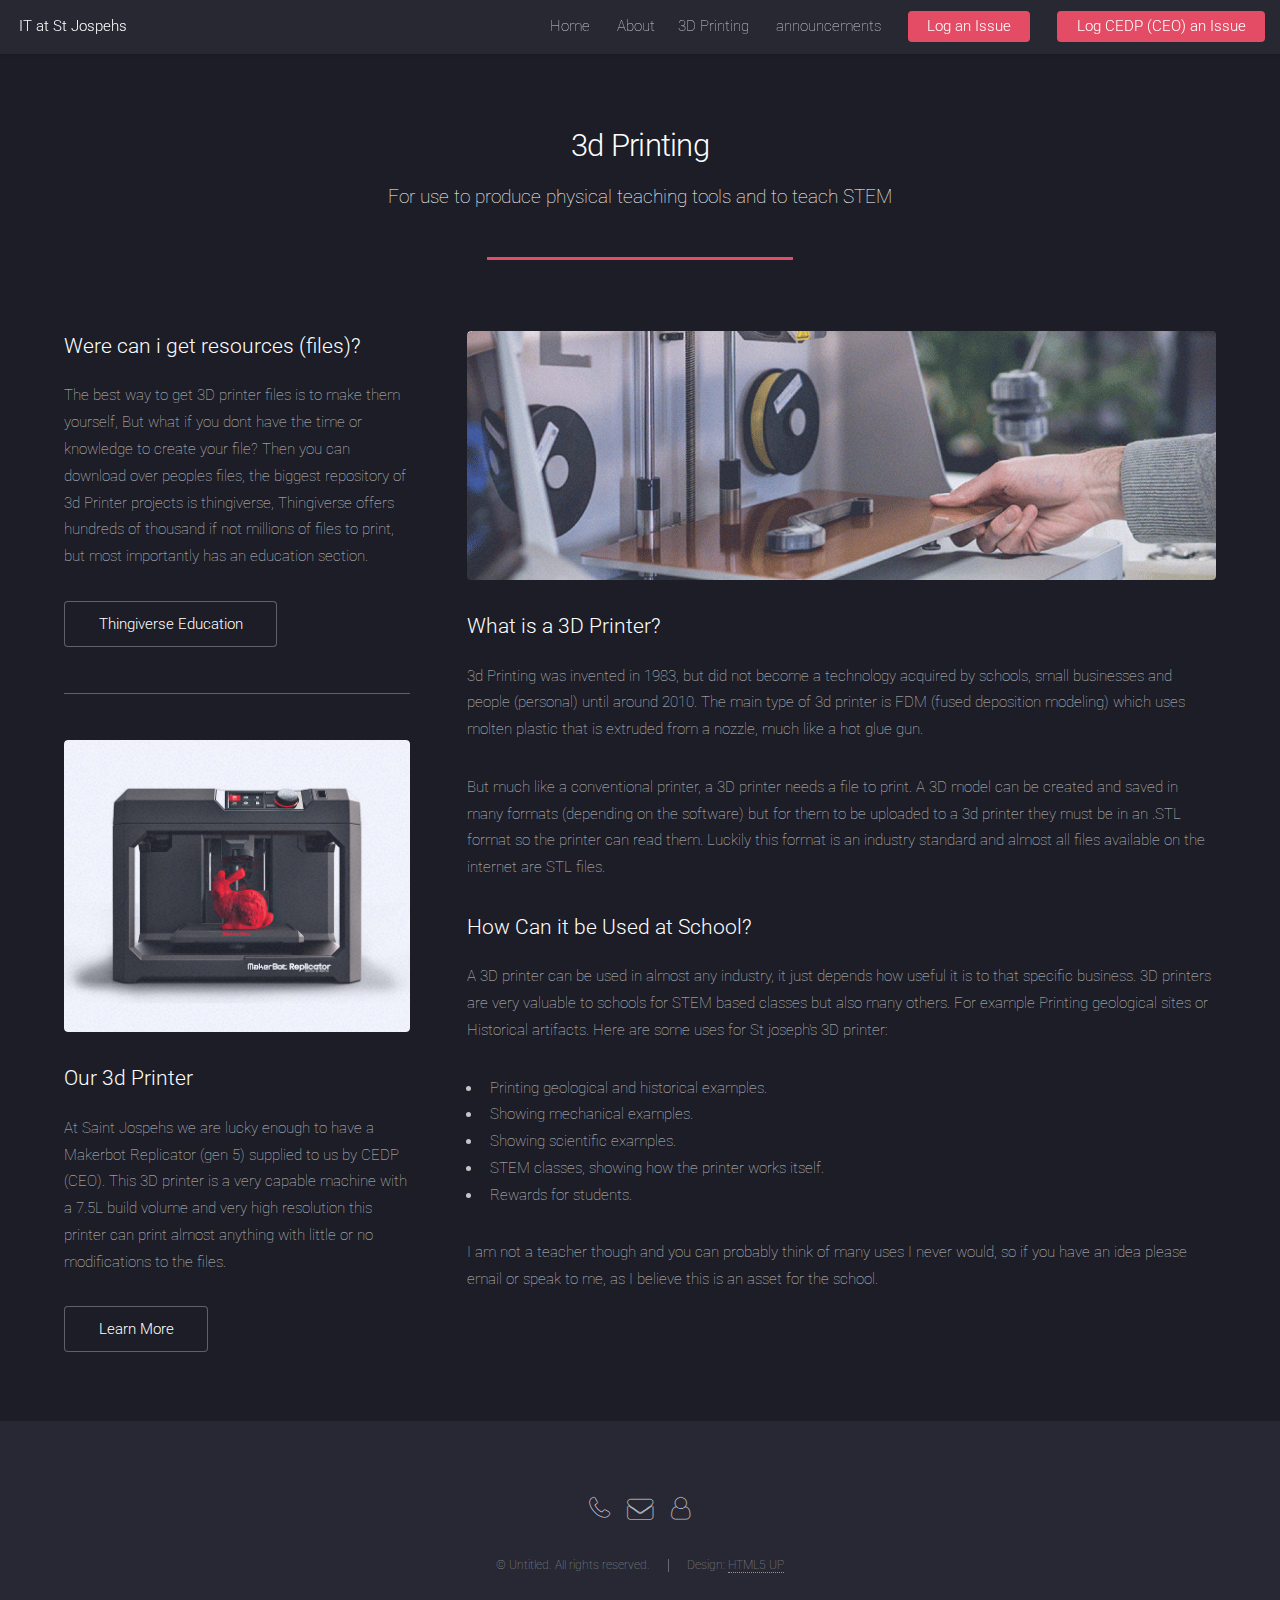
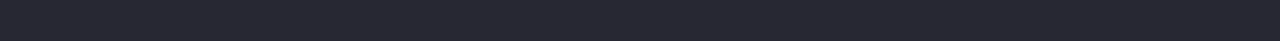
<file: 3dprinting.html>
<!DOCTYPE HTML>
<!--
	Landed by HTML5 UP
	html5up.net | @ajlkn
	Free for personal and commercial use under the CCA 3.0 license (html5up.net/license)
-->
<html>
	<head>
		<title>3D Printing - Saint Jospehs IT</title>
		<meta charset="utf-8" />
		<meta name="viewport" content="width=device-width, initial-scale=1, user-scalable=no" />
		<link rel="stylesheet" href="assets/css/main.css" />
		<noscript><link rel="stylesheet" href="assets/css/noscript.css" /></noscript>
	</head>
	<body class="is-preload">
		<div id="page-wrapper">

			<!-- Header -->
				<header id="header">
					<h1 id="logo"><a href="index.html">IT at St Jospehs</a></h1>
					<nav id="nav">
						<ul>
							<li><a href="index.html">Home</a></li>
							<li>
								<a href="about.html">About</a>
							<li>
								<a href="3dprinting.html">3D Printing</a>
							</li>
							<li><a href="announce.html">announcements</a></li>
							<li><a href="https://cenet.service-now.com/support?id=sc_cat_item&sys_id=73ce314adb4da340443e8a1705961986" class="button primary">Log an Issue</a></li>
						<li><a href="about.html#service" class="button primary">Log CEDP (CEO) an Issue</a></li>
						</ul>
					</nav>
				</header>

			<!-- Main -->
				<div id="main" class="wrapper style1">
					<div class="container">
						<header class="major">
							<h2>3d Printing</h2>
							<p>For use to produce physical teaching tools and to teach STEM</p>
						</header>
						<div class="row gtr-150">
							<div class="col-4 col-12-medium">

								<!-- Sidebar -->
									<section id="sidebar">
										<section>
											<h3>Were can i get resources (files)?</h3>
											<p>The best way to get 3D printer files is to make them yourself, But what if you dont have the time or knowledge to create your file? Then you can download over peoples files, the biggest repository of 3d Printer projects is thingiverse, Thingiverse offers hundreds of thousand if not millions of files to print, but most importantly has an education section.</p>
											<footer>
												<ul class="actions">
													<li><a href="https://www.thingiverse.com/education" class="button">Thingiverse Education</a></li>
												</ul>
											</footer>
										</section>
										<hr />
										<section>
											<a href="#" class="image fit"><img src="images/1/makerbot.jpg" alt="" /></a>
											<h3>Our 3d Printer</h3>
											<p>At Saint Jospehs we are lucky enough to have a Makerbot Replicator (gen 5) supplied to us by CEDP (CEO). This 3D printer is a very capable machine with a 7.5L build volume and very high resolution this printer can print almost anything with little or no modifications to the files.</p>
											<footer>
												<ul class="actions">
													<li><a href="https://pages.makerbot.com/ap-replicator.html" class="button">Learn More</a></li>
												</ul>
											</footer>
										</section>
									</section>

							</div>
							<div class="col-8 col-12-medium imp-medium">

								<!-- Content -->
									<section id="content">
										<a href="#" class="image fit"><img src="images/1/banner.gif" alt="" /></a>
										<h3>What is a 3D Printer?</h3>
										<p>3d Printing was invented in 1983, but did not become a technology acquired by schools, small businesses and people (personal) until around 2010. The main type of 3d printer is FDM (fused deposition modeling) which uses molten plastic that is extruded from a nozzle, much like a hot glue gun.</p>
										<p>But much like a conventional printer, a 3D printer needs a file to print. A 3D model can be created and saved in many formats (depending on the software) but for them to be uploaded to a 3d printer they must be in an .STL format so the printer can read them. Luckily this format is an industry standard and almost all files available on the internet are STL files.</p>
										<h3>How Can it be Used at School?</h3>
										<p>A 3D printer can be used in almost any industry, it just depends how useful it is to that specific business. 3D printers are very valuable to schools for STEM based classes but also many others. For example Printing geological sites or Historical artifacts. Here are some uses for St joseph's 3D printer:</p>
										<ul>
											<li>Printing geological and historical examples.</li>
											<li>Showing mechanical examples.</li>
											<li>Showing scientific examples.</li>
											<li>STEM classes, showing how the printer works itself.</li>
											<li>Rewards for students.</li>
										</ul>
										<p>I am not a teacher though and you can probably think of many uses I never would, so if you have an idea please email or speak to me, as I believe this is an asset for the school.<p>


									</section>

							</div>
						</div>
					</div>
				</div>

				<!-- Footer -->
					<footer id="footer">
						<ul class="icons">
							<li><a href="about.html#phone" class="icon alt fa-phone"><span class="label">Phone</span></a></li>
							<li><a href="about.html#email" class="icon alt fa-envelope"><span class="label">Email</span></a></li>
							<li><a href="about.html#me" class="icon alt fa-user"><span class="label">Me</span></a></li>
						</ul>
						<ul class="copyright">
							<li>&copy; Untitled. All rights reserved.</li><li>Design: <a href="http://html5up.net">HTML5 UP</a></li>
						</ul>
					</footer>
			</div>

		</div>

		<!-- Scripts -->
			<script src="assets/js/jquery.min.js"></script>
			<script src="assets/js/jquery.scrolly.min.js"></script>
			<script src="assets/js/jquery.dropotron.min.js"></script>
			<script src="assets/js/jquery.scrollex.min.js"></script>
			<script src="assets/js/browser.min.js"></script>
			<script src="assets/js/breakpoints.min.js"></script>
			<script src="assets/js/util.js"></script>
			<script src="assets/js/main.js"></script>

	</body>
</html>
</file>
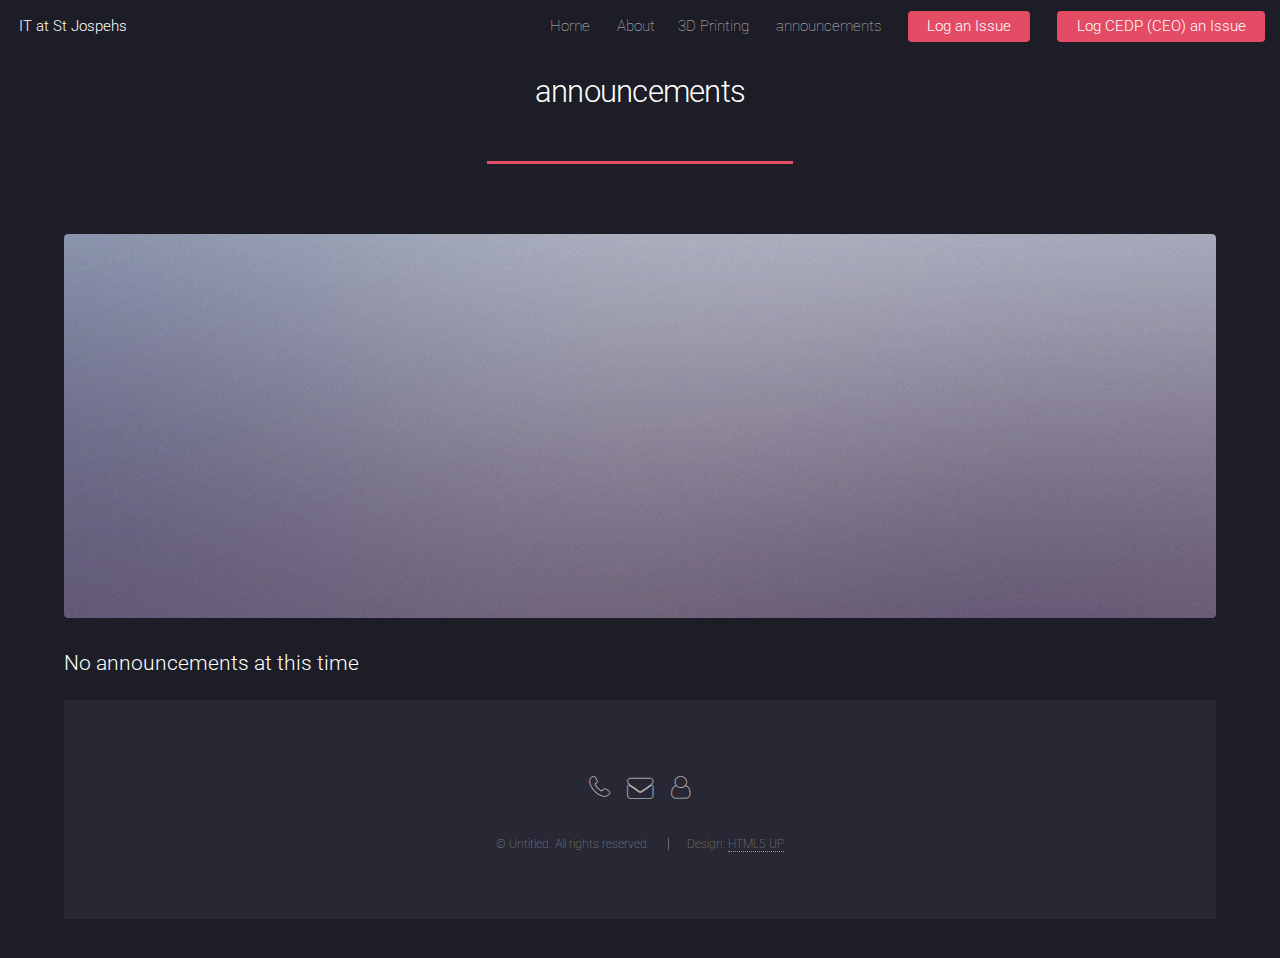
<file: announce.html>
<!DOCTYPE HTML>
<!--
	Landed by HTML5 UP
	html5up.net | @ajlkn
	Free for personal and commercial use under the CCA 3.0 license (html5up.net/license)
-->
<html>
	<head>
		<title>ST Jospehs IT</title>
		<meta charset="utf-8" />
		<meta name="viewport" content="width=device-width, initial-scale=1, user-scalable=no" />
		<link rel="stylesheet" href="assets/css/main.css" />
		<noscript><link rel="stylesheet" href="assets/css/noscript.css" /></noscript>
		<link rel="icon" href="images/1/icon.ico">
	</head>
	<body class="is-preload landing">
		<div id="page-wrapper">

			<!-- Header -->
				<header id="header">
					<h1 id="logo"><a href="index.html">IT at St Jospehs</a></h1>
					<nav id="nav">
						<ul>
							<li><a href="index.html">Home</a></li>
							<li>
								<a href="about.html">About</a>
							<li>
								<a href="3dprinting.html">3D Printing</a>
							</li>
							<li><a href="announce.html">announcements</a></li>
							<li><a href="https://cenet.service-now.com/support?id=sc_cat_item&sys_id=73ce314adb4da340443e8a1705961986" class="button primary">Log an Issue</a></li>
							<li><a href="about.html#service" class="button primary">Log CEDP (CEO) an Issue</a></li>
						</ul>
					</nav>
				</header>

			<!-- Main -->
				<div id="main" class="wrapper style1">
					<div class="container">
						<header class="major">
							<h2>announcements</h2>
						</header>

						<!-- Content -->
							<section id="content">
								<a href="#" class="image fit"><img src="images/pic07.jpg" alt="" /></a>
								<h3>No announcements at this time</h3>

								<!-- Footer -->
									<footer id="footer">
										<ul class="icons">
											<li><a href="about.html#phone" class="icon alt fa-phone"><span class="label">Phone</span></a></li>
											<li><a href="about.html#email" class="icon alt fa-envelope"><span class="label">Email</span></a></li>
											<li><a href="about.html#me" class="icon alt fa-user"><span class="label">Me</span></a></li>
										</ul>
										<ul class="copyright">
											<li>&copy; Untitled. All rights reserved.</li><li>Design: <a href="http://html5up.net">HTML5 UP</a></li>
										</ul>
									</footer>
							</div>

		</div>

		<!-- Scripts -->
			<script src="assets/js/jquery.min.js"></script>
			<script src="assets/js/jquery.scrolly.min.js"></script>
			<script src="assets/js/jquery.dropotron.min.js"></script>
			<script src="assets/js/jquery.scrollex.min.js"></script>
			<script src="assets/js/browser.min.js"></script>
			<script src="assets/js/breakpoints.min.js"></script>
			<script src="assets/js/util.js"></script>
			<script src="assets/js/main.js"></script>

	</body>
</html>
</file>
<file: assets/css/noscript.css>
/*
	Landed by HTML5 UP
	html5up.net | @ajlkn
	Free for personal and commercial use under the CCA 3.0 license (html5up.net/license)
*/

/* Loader */

	body.landing.is-preload:before {
		display: none;
	}

	body.landing.is-preload:after {
		display: none;
	}
</file>
<file: assets/css/main.css>
@import url("font-awesome.min.css");
@import url("https://fonts.googleapis.com/css?family=Roboto:100,300,100italic,300italic");

/*
	Landed by HTML5 UP
	html5up.net | @ajlkn
	Free for personal and commercial use under the CCA 3.0 license (html5up.net/license)
*/

html, body, div, span, applet, object,
iframe, h1, h2, h3, h4, h5, h6, p, blockquote,
pre, a, abbr, acronym, address, big, cite,
code, del, dfn, em, img, ins, kbd, q, s, samp,
small, strike, strong, sub, sup, tt, var, b,
u, i, center, dl, dt, dd, ol, ul, li, fieldset,
form, label, legend, table, caption, tbody,
tfoot, thead, tr, th, td, article, aside,
canvas, details, embed, figure, figcaption,
footer, header, hgroup, menu, nav, output, ruby,
section, summary, time, mark, audio, video {
	margin: 0;
	padding: 0;
	border: 0;
	font-size: 100%;
	font: inherit;
	vertical-align: baseline;}

article, aside, details, figcaption, figure,
footer, header, hgroup, menu, nav, section {
	display: block;}

body {
	line-height: 1;
}

ol, ul {
	list-style: none;
}

blockquote, q {
	quotes: none;
}

	blockquote:before, blockquote:after, q:before, q:after {
		content: '';
		content: none;
	}

table {
	border-collapse: collapse;
	border-spacing: 0;
}

body {
	-webkit-text-size-adjust: none;
}

mark {
	background-color: transparent;
	color: inherit;
}

input::-moz-focus-inner {
	border: 0;
	padding: 0;
}

input, select, textarea {
	-moz-appearance: none;
	-webkit-appearance: none;
	-ms-appearance: none;
	appearance: none;
}

/* Basic */

	html {
		box-sizing: border-box;
	}

	*, *:before, *:after {
		box-sizing: inherit;
	}

	html, body {
		background: #1c1d26;
	}

	body.is-preload *, body.is-preload *:before, body.is-preload *:after {
		-moz-animation: none !important;
		-webkit-animation: none !important;
		-ms-animation: none !important;
		animation: none !important;
		-moz-transition: none !important;
		-webkit-transition: none !important;
		-ms-transition: none !important;
		transition: none !important;
	}

	body, input, select, textarea {
		color: rgba(255, 255, 255, 0.75);
		font-family: "Roboto", Helvetica, sans-serif;
		font-size: 15pt;
		font-weight: 100;
		line-height: 1.75em;
	}

	a {
		-moz-transition: border-color 0.2s ease-in-out, color 0.2s ease-in-out;
		-webkit-transition: border-color 0.2s ease-in-out, color 0.2s ease-in-out;
		-ms-transition: border-color 0.2s ease-in-out, color 0.2s ease-in-out;
		transition: border-color 0.2s ease-in-out, color 0.2s ease-in-out;
		border-bottom: dotted 1px;
		color: #e44c65;
		text-decoration: none;
	}

		a:hover {
			color: #e44c65 !important;
			border-bottom-color: transparent;
		}

	strong, b {
		color: #ffffff;
		font-weight: 300;
	}

	em, i {
		font-style: italic;
	}

	p {
		margin: 0 0 2em 0;
	}

	h1, h2, h3, h4, h5, h6 {
		color: #ffffff;
		font-weight: 300;
		line-height: 1em;
		margin: 0 0 1em 0;
	}

		h1 a, h2 a, h3 a, h4 a, h5 a, h6 a {
			color: inherit;
			border: 0;
		}

	h2 {
		font-size: 2em;
		line-height: 1.5em;
		letter-spacing: -0.025em;
	}

	h3 {
		font-size: 1.35em;
		line-height: 1.5em;
	}

	h4 {
		font-size: 1.1em;
		line-height: 1.5em;
	}

	h5 {
		font-size: 0.9em;
		line-height: 1.5em;
	}

	h6 {
		font-size: 0.7em;
		line-height: 1.5em;
	}

	sub {
		font-size: 0.8em;
		position: relative;
		top: 0.5em;
	}

	sup {
		font-size: 0.8em;
		position: relative;
		top: -0.5em;
	}

	hr {
		border: 0;
		border-bottom: solid 1px rgba(255, 255, 255, 0.3);
		margin: 3em 0;
	}

		hr.major {
			margin: 4em 0;
		}

	blockquote {
		border-left: solid 4px rgba(255, 255, 255, 0.3);
		font-style: italic;
		margin: 0 0 2em 0;
		padding: 0.5em 0 0.5em 2em;
	}

	code {
		background: rgba(255, 255, 255, 0.075);
		border-radius: 4px;
		font-family: "Courier New", monospace;
		font-size: 0.9em;
		margin: 0 0.25em;
		padding: 0.25em 0.65em;
	}

	pre {
		-webkit-overflow-scrolling: touch;
		font-family: "Courier New", monospace;
		font-size: 0.9em;
		margin: 0 0 2em 0;
	}

		pre code {
			display: block;
			line-height: 1.75em;
			padding: 1em 1.5em;
			overflow-x: auto;
		}

	.align-left {
		text-align: left;
	}

	.align-center {
		text-align: center;
	}

	.align-right {
		text-align: right;
	}

/* Loader */

	@-moz-keyframes spinner-show {
		0% {
			opacity: 0;
		}

		100% {
			opacity: 1;
		}
	}

	@-webkit-keyframes spinner-show {
		0% {
			opacity: 0;
		}

		100% {
			opacity: 1;
		}
	}

	@-ms-keyframes spinner-show {
		0% {
			opacity: 0;
		}

		100% {
			opacity: 1;
		}
	}

	@keyframes spinner-show {
		0% {
			opacity: 0;
		}

		100% {
			opacity: 1;
		}
	}

	@-moz-keyframes spinner-hide {
		0% {
			color: rgba(255, 255, 255, 0.15);
			z-index: 100001;
			-moz-transform: scale(1) rotate(0deg);
			-webkit-transform: scale(1) rotate(0deg);
			-ms-transform: scale(1) rotate(0deg);
			transform: scale(1) rotate(0deg);
		}

		99% {
			color: #1c1d26;
			z-index: 100001;
			-moz-transform: scale(0.5) rotate(360deg);
			-webkit-transform: scale(0.5) rotate(360deg);
			-ms-transform: scale(0.5) rotate(360deg);
			transform: scale(0.5) rotate(360deg);
		}

		100% {
			color: #1c1d26;
			z-index: -1;
			-moz-transform: scale(0.5) rotate(360deg);
			-webkit-transform: scale(0.5) rotate(360deg);
			-ms-transform: scale(0.5) rotate(360deg);
			transform: scale(0.5) rotate(360deg);
		}
	}

	@-webkit-keyframes spinner-hide {
		0% {
			color: rgba(255, 255, 255, 0.15);
			z-index: 100001;
			-moz-transform: scale(1) rotate(0deg);
			-webkit-transform: scale(1) rotate(0deg);
			-ms-transform: scale(1) rotate(0deg);
			transform: scale(1) rotate(0deg);
		}

		99% {
			color: #1c1d26;
			z-index: 100001;
			-moz-transform: scale(0.5) rotate(360deg);
			-webkit-transform: scale(0.5) rotate(360deg);
			-ms-transform: scale(0.5) rotate(360deg);
			transform: scale(0.5) rotate(360deg);
		}

		100% {
			color: #1c1d26;
			z-index: -1;
			-moz-transform: scale(0.5) rotate(360deg);
			-webkit-transform: scale(0.5) rotate(360deg);
			-ms-transform: scale(0.5) rotate(360deg);
			transform: scale(0.5) rotate(360deg);
		}
	}

	@-ms-keyframes spinner-hide {
		0% {
			color: rgba(255, 255, 255, 0.15);
			z-index: 100001;
			-moz-transform: scale(1) rotate(0deg);
			-webkit-transform: scale(1) rotate(0deg);
			-ms-transform: scale(1) rotate(0deg);
			transform: scale(1) rotate(0deg);
		}

		99% {
			color: #1c1d26;
			z-index: 100001;
			-moz-transform: scale(0.5) rotate(360deg);
			-webkit-transform: scale(0.5) rotate(360deg);
			-ms-transform: scale(0.5) rotate(360deg);
			transform: scale(0.5) rotate(360deg);
		}

		100% {
			color: #1c1d26;
			z-index: -1;
			-moz-transform: scale(0.5) rotate(360deg);
			-webkit-transform: scale(0.5) rotate(360deg);
			-ms-transform: scale(0.5) rotate(360deg);
			transform: scale(0.5) rotate(360deg);
		}
	}

	@keyframes spinner-hide {
		0% {
			color: rgba(255, 255, 255, 0.15);
			z-index: 100001;
			-moz-transform: scale(1) rotate(0deg);
			-webkit-transform: scale(1) rotate(0deg);
			-ms-transform: scale(1) rotate(0deg);
			transform: scale(1) rotate(0deg);
		}

		99% {
			color: #1c1d26;
			z-index: 100001;
			-moz-transform: scale(0.5) rotate(360deg);
			-webkit-transform: scale(0.5) rotate(360deg);
			-ms-transform: scale(0.5) rotate(360deg);
			transform: scale(0.5) rotate(360deg);
		}

		100% {
			color: #1c1d26;
			z-index: -1;
			-moz-transform: scale(0.5) rotate(360deg);
			-webkit-transform: scale(0.5) rotate(360deg);
			-ms-transform: scale(0.5) rotate(360deg);
			transform: scale(0.5) rotate(360deg);
		}
	}

	@-moz-keyframes spinner-rotate {
		0% {
			-moz-transform: scale(1) rotate(0deg);
			-webkit-transform: scale(1) rotate(0deg);
			-ms-transform: scale(1) rotate(0deg);
			transform: scale(1) rotate(0deg);
		}

		100% {
			-moz-transform: scale(1) rotate(360deg);
			-webkit-transform: scale(1) rotate(360deg);
			-ms-transform: scale(1) rotate(360deg);
			transform: scale(1) rotate(360deg);
		}
	}

	@-webkit-keyframes spinner-rotate {
		0% {
			-moz-transform: scale(1) rotate(0deg);
			-webkit-transform: scale(1) rotate(0deg);
			-ms-transform: scale(1) rotate(0deg);
			transform: scale(1) rotate(0deg);
		}

		100% {
			-moz-transform: scale(1) rotate(360deg);
			-webkit-transform: scale(1) rotate(360deg);
			-ms-transform: scale(1) rotate(360deg);
			transform: scale(1) rotate(360deg);
		}
	}

	@-ms-keyframes spinner-rotate {
		0% {
			-moz-transform: scale(1) rotate(0deg);
			-webkit-transform: scale(1) rotate(0deg);
			-ms-transform: scale(1) rotate(0deg);
			transform: scale(1) rotate(0deg);
		}

		100% {
			-moz-transform: scale(1) rotate(360deg);
			-webkit-transform: scale(1) rotate(360deg);
			-ms-transform: scale(1) rotate(360deg);
			transform: scale(1) rotate(360deg);
		}
	}

	@keyframes spinner-rotate {
		0% {
			-moz-transform: scale(1) rotate(0deg);
			-webkit-transform: scale(1) rotate(0deg);
			-ms-transform: scale(1) rotate(0deg);
			transform: scale(1) rotate(0deg);
		}

		100% {
			-moz-transform: scale(1) rotate(360deg);
			-webkit-transform: scale(1) rotate(360deg);
			-ms-transform: scale(1) rotate(360deg);
			transform: scale(1) rotate(360deg);
		}
	}

	@-moz-keyframes overlay-hide {
		0% {
			opacity: 1;
			z-index: 100000;
		}

		15% {
			opacity: 1;
			z-index: 100000;
		}

		99% {
			opacity: 0;
			z-index: 100000;
		}

		100% {
			opacity: 0;
			z-index: -1;
		}
	}

	@-webkit-keyframes overlay-hide {
		0% {
			opacity: 1;
			z-index: 100000;
		}

		15% {
			opacity: 1;
			z-index: 100000;
		}

		99% {
			opacity: 0;
			z-index: 100000;
		}

		100% {
			opacity: 0;
			z-index: -1;
		}
	}

	@-ms-keyframes overlay-hide {
		0% {
			opacity: 1;
			z-index: 100000;
		}

		15% {
			opacity: 1;
			z-index: 100000;
		}

		99% {
			opacity: 0;
			z-index: 100000;
		}

		100% {
			opacity: 0;
			z-index: -1;
		}
	}

	@keyframes overlay-hide {
		0% {
			opacity: 1;
			z-index: 100000;
		}

		15% {
			opacity: 1;
			z-index: 100000;
		}

		99% {
			opacity: 0;
			z-index: 100000;
		}

		100% {
			opacity: 0;
			z-index: -1;
		}
	}

	body.landing {
		text-decoration: none;
	}

		body.landing:before {
			-moz-osx-font-smoothing: grayscale;
			-webkit-font-smoothing: antialiased;
			font-family: FontAwesome;
			font-style: normal;
			font-weight: normal;
			text-transform: none !important;
		}

		body.landing:before {
			-moz-animation: spinner-show 1.5s 1 0.25s ease forwards, spinner-hide 0.25s ease-in-out forwards !important;
			-webkit-animation: spinner-show 1.5s 1 0.25s ease forwards, spinner-hide 0.25s ease-in-out forwards !important;
			-ms-animation: spinner-show 1.5s 1 0.25s ease forwards, spinner-hide 0.25s ease-in-out forwards !important;
			animation: spinner-show 1.5s 1 0.25s ease forwards, spinner-hide 0.25s ease-in-out forwards !important;
			-moz-transform-origin: 50% 50%;
			-webkit-transform-origin: 50% 50%;
			-ms-transform-origin: 50% 50%;
			transform-origin: 50% 50%;
			color: rgba(255, 255, 255, 0.15);
			content: '\f1ce';
			cursor: default;
			display: block;
			font-size: 2em;
			height: 2em;
			left: 50%;
			line-height: 2em;
			margin: -1em 0 0 -1em;
			opacity: 0;
			position: fixed;
			text-align: center;
			top: 50%;
			width: 2em;
			z-index: -1;
		}

		body.landing:after {
			-moz-animation: overlay-hide 1.5s ease-in forwards !important;
			-webkit-animation: overlay-hide 1.5s ease-in forwards !important;
			-ms-animation: overlay-hide 1.5s ease-in forwards !important;
			animation: overlay-hide 1.5s ease-in forwards !important;
			background: #1c1d26;
			content: '';
			display: block;
			height: 100%;
			left: 0;
			opacity: 0;
			position: fixed;
			top: 0;
			width: 100%;
			z-index: -1;
		}

		body.landing.is-preload:before {
			-moz-animation: spinner-show 1.5s 1 0.25s ease forwards, spinner-rotate 0.75s infinite linear !important;
			-webkit-animation: spinner-show 1.5s 1 0.25s ease forwards, spinner-rotate 0.75s infinite linear !important;
			-ms-animation: spinner-show 1.5s 1 0.25s ease forwards, spinner-rotate 0.75s infinite linear !important;
			animation: spinner-show 1.5s 1 0.25s ease forwards, spinner-rotate 0.75s infinite linear !important;
			z-index: 100001;
		}

		body.landing.is-preload:after {
			-moz-animation: none !important;
			-webkit-animation: none !important;
			-ms-animation: none !important;
			animation: none !important;
			opacity: 1;
			z-index: 100000;
		}

	@media (-webkit-min-device-pixel-ratio: 2) {

		body.landing:before {
			line-height: 2.025em;
		}

	}

/* Container */

	.container {
		margin: 0 auto;
		max-width: calc(100% - 4em);
		width: 70em;
	}

		.container.xsmall {
			width: 17.5em;
		}

		.container.small {
			width: 35em;
		}

		.container.medium {
			width: 52.5em;
		}

		.container.large {
			width: 87.5em;
		}

		.container.xlarge {
			width: 105em;
		}

		.container.max {
			width: 100%;
		}

		@media screen and (max-width: 1280px) {

			.container {
				width: 90%;
				max-width: 100%;
			}

		}

		@media screen and (max-width: 980px) {

			.container {
				width: 100% !important;
			}

		}

/* Row */

	.row {
		display: flex;
		flex-wrap: wrap;
		box-sizing: border-box;
		align-items: stretch;
	}

		.row > * {
			box-sizing: border-box;
		}

		.row.gtr-uniform > * > :last-child {
			margin-bottom: 0;
		}

		.row.aln-left {
			justify-content: flex-start;
		}

		.row.aln-center {
			justify-content: center;
		}

		.row.aln-right {
			justify-content: flex-end;
		}

		.row.aln-top {
			align-items: flex-start;
		}

		.row.aln-middle {
			align-items: center;
		}

		.row.aln-bottom {
			align-items: flex-end;
		}

		.row > .imp {
			order: -1;
		}

		.row > .col-1 {
			width: 8.3333333333%;
		}

		.row > .off-1 {
			margin-left: 8.3333333333%;
		}

		.row > .col-2 {
			width: 16.6666666667%;
		}

		.row > .off-2 {
			margin-left: 16.6666666667%;
		}

		.row > .col-3 {
			width: 25%;
		}

		.row > .off-3 {
			margin-left: 25%;
		}

		.row > .col-4 {
			width: 33.3333333333%;
		}

		.row > .off-4 {
			margin-left: 33.3333333333%;
		}

		.row > .col-5 {
			width: 41.6666666667%;
		}

		.row > .off-5 {
			margin-left: 41.6666666667%;
		}

		.row > .col-6 {
			width: 50%;
		}

		.row > .off-6 {
			margin-left: 50%;
		}

		.row > .col-7 {
			width: 58.3333333333%;
		}

		.row > .off-7 {
			margin-left: 58.3333333333%;
		}

		.row > .col-8 {
			width: 66.6666666667%;
		}

		.row > .off-8 {
			margin-left: 66.6666666667%;
		}

		.row > .col-9 {
			width: 75%;
		}

		.row > .off-9 {
			margin-left: 75%;
		}

		.row > .col-10 {
			width: 83.3333333333%;
		}

		.row > .off-10 {
			margin-left: 83.3333333333%;
		}

		.row > .col-11 {
			width: 91.6666666667%;
		}

		.row > .off-11 {
			margin-left: 91.6666666667%;
		}

		.row > .col-12 {
			width: 100%;
		}

		.row > .off-12 {
			margin-left: 100%;
		}

		.row.gtr-0 {
			margin-top: 0;
			margin-left: 0em;
		}

			.row.gtr-0 > * {
				padding: 0 0 0 0em;
			}

			.row.gtr-0.gtr-uniform {
				margin-top: 0em;
			}

				.row.gtr-0.gtr-uniform > * {
					padding-top: 0em;
				}

		.row.gtr-25 {
			margin-top: 0;
			margin-left: -0.625em;
		}

			.row.gtr-25 > * {
				padding: 0 0 0 0.625em;
			}

			.row.gtr-25.gtr-uniform {
				margin-top: -0.625em;
			}

				.row.gtr-25.gtr-uniform > * {
					padding-top: 0.625em;
				}

		.row.gtr-50 {
			margin-top: 0;
			margin-left: -1.25em;
		}

			.row.gtr-50 > * {
				padding: 0 0 0 1.25em;
			}

			.row.gtr-50.gtr-uniform {
				margin-top: -1.25em;
			}

				.row.gtr-50.gtr-uniform > * {
					padding-top: 1.25em;
				}

		.row {
			margin-top: 0;
			margin-left: -2.5em;
		}

			.row > * {
				padding: 0 0 0 2.5em;
			}

			.row.gtr-uniform {
				margin-top: -2.5em;
			}

				.row.gtr-uniform > * {
					padding-top: 2.5em;
				}

		.row.gtr-150 {
			margin-top: 0;
			margin-left: -3.75em;
		}

			.row.gtr-150 > * {
				padding: 0 0 0 3.75em;
			}

			.row.gtr-150.gtr-uniform {
				margin-top: -3.75em;
			}

				.row.gtr-150.gtr-uniform > * {
					padding-top: 3.75em;
				}

		.row.gtr-200 {
			margin-top: 0;
			margin-left: -5em;
		}

			.row.gtr-200 > * {
				padding: 0 0 0 5em;
			}

			.row.gtr-200.gtr-uniform {
				margin-top: -5em;
			}

				.row.gtr-200.gtr-uniform > * {
					padding-top: 5em;
				}

		@media screen and (max-width: 1680px) {

			.row {
				display: flex;
				flex-wrap: wrap;
				box-sizing: border-box;
				align-items: stretch;
			}

				.row > * {
					box-sizing: border-box;
				}

				.row.gtr-uniform > * > :last-child {
					margin-bottom: 0;
				}

				.row.aln-left {
					justify-content: flex-start;
				}

				.row.aln-center {
					justify-content: center;
				}

				.row.aln-right {
					justify-content: flex-end;
				}

				.row.aln-top {
					align-items: flex-start;
				}

				.row.aln-middle {
					align-items: center;
				}

				.row.aln-bottom {
					align-items: flex-end;
				}

				.row > .imp-xlarge {
					order: -1;
				}

				.row > .col-1-xlarge {
					width: 8.3333333333%;
				}

				.row > .off-1-xlarge {
					margin-left: 8.3333333333%;
				}

				.row > .col-2-xlarge {
					width: 16.6666666667%;
				}

				.row > .off-2-xlarge {
					margin-left: 16.6666666667%;
				}

				.row > .col-3-xlarge {
					width: 25%;
				}

				.row > .off-3-xlarge {
					margin-left: 25%;
				}

				.row > .col-4-xlarge {
					width: 33.3333333333%;
				}

				.row > .off-4-xlarge {
					margin-left: 33.3333333333%;
				}

				.row > .col-5-xlarge {
					width: 41.6666666667%;
				}

				.row > .off-5-xlarge {
					margin-left: 41.6666666667%;
				}

				.row > .col-6-xlarge {
					width: 50%;
				}

				.row > .off-6-xlarge {
					margin-left: 50%;
				}

				.row > .col-7-xlarge {
					width: 58.3333333333%;
				}

				.row > .off-7-xlarge {
					margin-left: 58.3333333333%;
				}

				.row > .col-8-xlarge {
					width: 66.6666666667%;
				}

				.row > .off-8-xlarge {
					margin-left: 66.6666666667%;
				}

				.row > .col-9-xlarge {
					width: 75%;
				}

				.row > .off-9-xlarge {
					margin-left: 75%;
				}

				.row > .col-10-xlarge {
					width: 83.3333333333%;
				}

				.row > .off-10-xlarge {
					margin-left: 83.3333333333%;
				}

				.row > .col-11-xlarge {
					width: 91.6666666667%;
				}

				.row > .off-11-xlarge {
					margin-left: 91.6666666667%;
				}

				.row > .col-12-xlarge {
					width: 100%;
				}

				.row > .off-12-xlarge {
					margin-left: 100%;
				}

				.row.gtr-0 {
					margin-top: 0;
					margin-left: 0em;
				}

					.row.gtr-0 > * {
						padding: 0 0 0 0em;
					}

					.row.gtr-0.gtr-uniform {
						margin-top: 0em;
					}

						.row.gtr-0.gtr-uniform > * {
							padding-top: 0em;
						}

				.row.gtr-25 {
					margin-top: 0;
					margin-left: -0.625em;
				}

					.row.gtr-25 > * {
						padding: 0 0 0 0.625em;
					}

					.row.gtr-25.gtr-uniform {
						margin-top: -0.625em;
					}

						.row.gtr-25.gtr-uniform > * {
							padding-top: 0.625em;
						}

				.row.gtr-50 {
					margin-top: 0;
					margin-left: -1.25em;
				}

					.row.gtr-50 > * {
						padding: 0 0 0 1.25em;
					}

					.row.gtr-50.gtr-uniform {
						margin-top: -1.25em;
					}

						.row.gtr-50.gtr-uniform > * {
							padding-top: 1.25em;
						}

				.row {
					margin-top: 0;
					margin-left: -2.5em;
				}

					.row > * {
						padding: 0 0 0 2.5em;
					}

					.row.gtr-uniform {
						margin-top: -2.5em;
					}

						.row.gtr-uniform > * {
							padding-top: 2.5em;
						}

				.row.gtr-150 {
					margin-top: 0;
					margin-left: -3.75em;
				}

					.row.gtr-150 > * {
						padding: 0 0 0 3.75em;
					}

					.row.gtr-150.gtr-uniform {
						margin-top: -3.75em;
					}

						.row.gtr-150.gtr-uniform > * {
							padding-top: 3.75em;
						}

				.row.gtr-200 {
					margin-top: 0;
					margin-left: -5em;
				}

					.row.gtr-200 > * {
						padding: 0 0 0 5em;
					}

					.row.gtr-200.gtr-uniform {
						margin-top: -5em;
					}

						.row.gtr-200.gtr-uniform > * {
							padding-top: 5em;
						}

		}

		@media screen and (max-width: 1280px) {

			.row {
				display: flex;
				flex-wrap: wrap;
				box-sizing: border-box;
				align-items: stretch;
			}

				.row > * {
					box-sizing: border-box;
				}

				.row.gtr-uniform > * > :last-child {
					margin-bottom: 0;
				}

				.row.aln-left {
					justify-content: flex-start;
				}

				.row.aln-center {
					justify-content: center;
				}

				.row.aln-right {
					justify-content: flex-end;
				}

				.row.aln-top {
					align-items: flex-start;
				}

				.row.aln-middle {
					align-items: center;
				}

				.row.aln-bottom {
					align-items: flex-end;
				}

				.row > .imp-large {
					order: -1;
				}

				.row > .col-1-large {
					width: 8.3333333333%;
				}

				.row > .off-1-large {
					margin-left: 8.3333333333%;
				}

				.row > .col-2-large {
					width: 16.6666666667%;
				}

				.row > .off-2-large {
					margin-left: 16.6666666667%;
				}

				.row > .col-3-large {
					width: 25%;
				}

				.row > .off-3-large {
					margin-left: 25%;
				}

				.row > .col-4-large {
					width: 33.3333333333%;
				}

				.row > .off-4-large {
					margin-left: 33.3333333333%;
				}

				.row > .col-5-large {
					width: 41.6666666667%;
				}

				.row > .off-5-large {
					margin-left: 41.6666666667%;
				}

				.row > .col-6-large {
					width: 50%;
				}

				.row > .off-6-large {
					margin-left: 50%;
				}

				.row > .col-7-large {
					width: 58.3333333333%;
				}

				.row > .off-7-large {
					margin-left: 58.3333333333%;
				}

				.row > .col-8-large {
					width: 66.6666666667%;
				}

				.row > .off-8-large {
					margin-left: 66.6666666667%;
				}

				.row > .col-9-large {
					width: 75%;
				}

				.row > .off-9-large {
					margin-left: 75%;
				}

				.row > .col-10-large {
					width: 83.3333333333%;
				}

				.row > .off-10-large {
					margin-left: 83.3333333333%;
				}

				.row > .col-11-large {
					width: 91.6666666667%;
				}

				.row > .off-11-large {
					margin-left: 91.6666666667%;
				}

				.row > .col-12-large {
					width: 100%;
				}

				.row > .off-12-large {
					margin-left: 100%;
				}

				.row.gtr-0 {
					margin-top: 0;
					margin-left: 0em;
				}

					.row.gtr-0 > * {
						padding: 0 0 0 0em;
					}

					.row.gtr-0.gtr-uniform {
						margin-top: 0em;
					}

						.row.gtr-0.gtr-uniform > * {
							padding-top: 0em;
						}

				.row.gtr-25 {
					margin-top: 0;
					margin-left: -0.625em;
				}

					.row.gtr-25 > * {
						padding: 0 0 0 0.625em;
					}

					.row.gtr-25.gtr-uniform {
						margin-top: -0.625em;
					}

						.row.gtr-25.gtr-uniform > * {
							padding-top: 0.625em;
						}

				.row.gtr-50 {
					margin-top: 0;
					margin-left: -1.25em;
				}

					.row.gtr-50 > * {
						padding: 0 0 0 1.25em;
					}

					.row.gtr-50.gtr-uniform {
						margin-top: -1.25em;
					}

						.row.gtr-50.gtr-uniform > * {
							padding-top: 1.25em;
						}

				.row {
					margin-top: 0;
					margin-left: -2.5em;
				}

					.row > * {
						padding: 0 0 0 2.5em;
					}

					.row.gtr-uniform {
						margin-top: -2.5em;
					}

						.row.gtr-uniform > * {
							padding-top: 2.5em;
						}

				.row.gtr-150 {
					margin-top: 0;
					margin-left: -3.75em;
				}

					.row.gtr-150 > * {
						padding: 0 0 0 3.75em;
					}

					.row.gtr-150.gtr-uniform {
						margin-top: -3.75em;
					}

						.row.gtr-150.gtr-uniform > * {
							padding-top: 3.75em;
						}

				.row.gtr-200 {
					margin-top: 0;
					margin-left: -5em;
				}

					.row.gtr-200 > * {
						padding: 0 0 0 5em;
					}

					.row.gtr-200.gtr-uniform {
						margin-top: -5em;
					}

						.row.gtr-200.gtr-uniform > * {
							padding-top: 5em;
						}

		}

		@media screen and (max-width: 980px) {

			.row {
				display: flex;
				flex-wrap: wrap;
				box-sizing: border-box;
				align-items: stretch;
			}

				.row > * {
					box-sizing: border-box;
				}

				.row.gtr-uniform > * > :last-child {
					margin-bottom: 0;
				}

				.row.aln-left {
					justify-content: flex-start;
				}

				.row.aln-center {
					justify-content: center;
				}

				.row.aln-right {
					justify-content: flex-end;
				}

				.row.aln-top {
					align-items: flex-start;
				}

				.row.aln-middle {
					align-items: center;
				}

				.row.aln-bottom {
					align-items: flex-end;
				}

				.row > .imp-medium {
					order: -1;
				}

				.row > .col-1-medium {
					width: 8.3333333333%;
				}

				.row > .off-1-medium {
					margin-left: 8.3333333333%;
				}

				.row > .col-2-medium {
					width: 16.6666666667%;
				}

				.row > .off-2-medium {
					margin-left: 16.6666666667%;
				}

				.row > .col-3-medium {
					width: 25%;
				}

				.row > .off-3-medium {
					margin-left: 25%;
				}

				.row > .col-4-medium {
					width: 33.3333333333%;
				}

				.row > .off-4-medium {
					margin-left: 33.3333333333%;
				}

				.row > .col-5-medium {
					width: 41.6666666667%;
				}

				.row > .off-5-medium {
					margin-left: 41.6666666667%;
				}

				.row > .col-6-medium {
					width: 50%;
				}

				.row > .off-6-medium {
					margin-left: 50%;
				}

				.row > .col-7-medium {
					width: 58.3333333333%;
				}

				.row > .off-7-medium {
					margin-left: 58.3333333333%;
				}

				.row > .col-8-medium {
					width: 66.6666666667%;
				}

				.row > .off-8-medium {
					margin-left: 66.6666666667%;
				}

				.row > .col-9-medium {
					width: 75%;
				}

				.row > .off-9-medium {
					margin-left: 75%;
				}

				.row > .col-10-medium {
					width: 83.3333333333%;
				}

				.row > .off-10-medium {
					margin-left: 83.3333333333%;
				}

				.row > .col-11-medium {
					width: 91.6666666667%;
				}

				.row > .off-11-medium {
					margin-left: 91.6666666667%;
				}

				.row > .col-12-medium {
					width: 100%;
				}

				.row > .off-12-medium {
					margin-left: 100%;
				}

				.row.gtr-0 {
					margin-top: 0;
					margin-left: 0em;
				}

					.row.gtr-0 > * {
						padding: 0 0 0 0em;
					}

					.row.gtr-0.gtr-uniform {
						margin-top: 0em;
					}

						.row.gtr-0.gtr-uniform > * {
							padding-top: 0em;
						}

				.row.gtr-25 {
					margin-top: 0;
					margin-left: -0.625em;
				}

					.row.gtr-25 > * {
						padding: 0 0 0 0.625em;
					}

					.row.gtr-25.gtr-uniform {
						margin-top: -0.625em;
					}

						.row.gtr-25.gtr-uniform > * {
							padding-top: 0.625em;
						}

				.row.gtr-50 {
					margin-top: 0;
					margin-left: -1.25em;
				}

					.row.gtr-50 > * {
						padding: 0 0 0 1.25em;
					}

					.row.gtr-50.gtr-uniform {
						margin-top: -1.25em;
					}

						.row.gtr-50.gtr-uniform > * {
							padding-top: 1.25em;
						}

				.row {
					margin-top: 0;
					margin-left: -2.5em;
				}

					.row > * {
						padding: 0 0 0 2.5em;
					}

					.row.gtr-uniform {
						margin-top: -2.5em;
					}

						.row.gtr-uniform > * {
							padding-top: 2.5em;
						}

				.row.gtr-150 {
					margin-top: 0;
					margin-left: -3.75em;
				}

					.row.gtr-150 > * {
						padding: 0 0 0 3.75em;
					}

					.row.gtr-150.gtr-uniform {
						margin-top: -3.75em;
					}

						.row.gtr-150.gtr-uniform > * {
							padding-top: 3.75em;
						}

				.row.gtr-200 {
					margin-top: 0;
					margin-left: -5em;
				}

					.row.gtr-200 > * {
						padding: 0 0 0 5em;
					}

					.row.gtr-200.gtr-uniform {
						margin-top: -5em;
					}

						.row.gtr-200.gtr-uniform > * {
							padding-top: 5em;
						}

		}

		@media screen and (max-width: 736px) {

			.row {
				display: flex;
				flex-wrap: wrap;
				box-sizing: border-box;
				align-items: stretch;
			}

				.row > * {
					box-sizing: border-box;
				}

				.row.gtr-uniform > * > :last-child {
					margin-bottom: 0;
				}

				.row.aln-left {
					justify-content: flex-start;
				}

				.row.aln-center {
					justify-content: center;
				}

				.row.aln-right {
					justify-content: flex-end;
				}

				.row.aln-top {
					align-items: flex-start;
				}

				.row.aln-middle {
					align-items: center;
				}

				.row.aln-bottom {
					align-items: flex-end;
				}

				.row > .imp-small {
					order: -1;
				}

				.row > .col-1-small {
					width: 8.3333333333%;
				}

				.row > .off-1-small {
					margin-left: 8.3333333333%;
				}

				.row > .col-2-small {
					width: 16.6666666667%;
				}

				.row > .off-2-small {
					margin-left: 16.6666666667%;
				}

				.row > .col-3-small {
					width: 25%;
				}

				.row > .off-3-small {
					margin-left: 25%;
				}

				.row > .col-4-small {
					width: 33.3333333333%;
				}

				.row > .off-4-small {
					margin-left: 33.3333333333%;
				}

				.row > .col-5-small {
					width: 41.6666666667%;
				}

				.row > .off-5-small {
					margin-left: 41.6666666667%;
				}

				.row > .col-6-small {
					width: 50%;
				}

				.row > .off-6-small {
					margin-left: 50%;
				}

				.row > .col-7-small {
					width: 58.3333333333%;
				}

				.row > .off-7-small {
					margin-left: 58.3333333333%;
				}

				.row > .col-8-small {
					width: 66.6666666667%;
				}

				.row > .off-8-small {
					margin-left: 66.6666666667%;
				}

				.row > .col-9-small {
					width: 75%;
				}

				.row > .off-9-small {
					margin-left: 75%;
				}

				.row > .col-10-small {
					width: 83.3333333333%;
				}

				.row > .off-10-small {
					margin-left: 83.3333333333%;
				}

				.row > .col-11-small {
					width: 91.6666666667%;
				}

				.row > .off-11-small {
					margin-left: 91.6666666667%;
				}

				.row > .col-12-small {
					width: 100%;
				}

				.row > .off-12-small {
					margin-left: 100%;
				}

				.row.gtr-0 {
					margin-top: 0;
					margin-left: 0em;
				}

					.row.gtr-0 > * {
						padding: 0 0 0 0em;
					}

					.row.gtr-0.gtr-uniform {
						margin-top: 0em;
					}

						.row.gtr-0.gtr-uniform > * {
							padding-top: 0em;
						}

				.row.gtr-25 {
					margin-top: 0;
					margin-left: -0.625em;
				}

					.row.gtr-25 > * {
						padding: 0 0 0 0.625em;
					}

					.row.gtr-25.gtr-uniform {
						margin-top: -0.625em;
					}

						.row.gtr-25.gtr-uniform > * {
							padding-top: 0.625em;
						}

				.row.gtr-50 {
					margin-top: 0;
					margin-left: -1.25em;
				}

					.row.gtr-50 > * {
						padding: 0 0 0 1.25em;
					}

					.row.gtr-50.gtr-uniform {
						margin-top: -1.25em;
					}

						.row.gtr-50.gtr-uniform > * {
							padding-top: 1.25em;
						}

				.row {
					margin-top: 0;
					margin-left: -2.5em;
				}

					.row > * {
						padding: 0 0 0 2.5em;
					}

					.row.gtr-uniform {
						margin-top: -2.5em;
					}

						.row.gtr-uniform > * {
							padding-top: 2.5em;
						}

				.row.gtr-150 {
					margin-top: 0;
					margin-left: -3.75em;
				}

					.row.gtr-150 > * {
						padding: 0 0 0 3.75em;
					}

					.row.gtr-150.gtr-uniform {
						margin-top: -3.75em;
					}

						.row.gtr-150.gtr-uniform > * {
							padding-top: 3.75em;
						}

				.row.gtr-200 {
					margin-top: 0;
					margin-left: -5em;
				}

					.row.gtr-200 > * {
						padding: 0 0 0 5em;
					}

					.row.gtr-200.gtr-uniform {
						margin-top: -5em;
					}

						.row.gtr-200.gtr-uniform > * {
							padding-top: 5em;
						}

		}

		@media screen and (max-width: 480px) {

			.row {
				display: flex;
				flex-wrap: wrap;
				box-sizing: border-box;
				align-items: stretch;
			}

				.row > * {
					box-sizing: border-box;
				}

				.row.gtr-uniform > * > :last-child {
					margin-bottom: 0;
				}

				.row.aln-left {
					justify-content: flex-start;
				}

				.row.aln-center {
					justify-content: center;
				}

				.row.aln-right {
					justify-content: flex-end;
				}

				.row.aln-top {
					align-items: flex-start;
				}

				.row.aln-middle {
					align-items: center;
				}

				.row.aln-bottom {
					align-items: flex-end;
				}

				.row > .imp-xsmall {
					order: -1;
				}

				.row > .col-1-xsmall {
					width: 8.3333333333%;
				}

				.row > .off-1-xsmall {
					margin-left: 8.3333333333%;
				}

				.row > .col-2-xsmall {
					width: 16.6666666667%;
				}

				.row > .off-2-xsmall {
					margin-left: 16.6666666667%;
				}

				.row > .col-3-xsmall {
					width: 25%;
				}

				.row > .off-3-xsmall {
					margin-left: 25%;
				}

				.row > .col-4-xsmall {
					width: 33.3333333333%;
				}

				.row > .off-4-xsmall {
					margin-left: 33.3333333333%;
				}

				.row > .col-5-xsmall {
					width: 41.6666666667%;
				}

				.row > .off-5-xsmall {
					margin-left: 41.6666666667%;
				}

				.row > .col-6-xsmall {
					width: 50%;
				}

				.row > .off-6-xsmall {
					margin-left: 50%;
				}

				.row > .col-7-xsmall {
					width: 58.3333333333%;
				}

				.row > .off-7-xsmall {
					margin-left: 58.3333333333%;
				}

				.row > .col-8-xsmall {
					width: 66.6666666667%;
				}

				.row > .off-8-xsmall {
					margin-left: 66.6666666667%;
				}

				.row > .col-9-xsmall {
					width: 75%;
				}

				.row > .off-9-xsmall {
					margin-left: 75%;
				}

				.row > .col-10-xsmall {
					width: 83.3333333333%;
				}

				.row > .off-10-xsmall {
					margin-left: 83.3333333333%;
				}

				.row > .col-11-xsmall {
					width: 91.6666666667%;
				}

				.row > .off-11-xsmall {
					margin-left: 91.6666666667%;
				}

				.row > .col-12-xsmall {
					width: 100%;
				}

				.row > .off-12-xsmall {
					margin-left: 100%;
				}

				.row.gtr-0 {
					margin-top: 0;
					margin-left: 0em;
				}

					.row.gtr-0 > * {
						padding: 0 0 0 0em;
					}

					.row.gtr-0.gtr-uniform {
						margin-top: 0em;
					}

						.row.gtr-0.gtr-uniform > * {
							padding-top: 0em;
						}

				.row.gtr-25 {
					margin-top: 0;
					margin-left: -0.625em;
				}

					.row.gtr-25 > * {
						padding: 0 0 0 0.625em;
					}

					.row.gtr-25.gtr-uniform {
						margin-top: -0.625em;
					}

						.row.gtr-25.gtr-uniform > * {
							padding-top: 0.625em;
						}

				.row.gtr-50 {
					margin-top: 0;
					margin-left: -1.25em;
				}

					.row.gtr-50 > * {
						padding: 0 0 0 1.25em;
					}

					.row.gtr-50.gtr-uniform {
						margin-top: -1.25em;
					}

						.row.gtr-50.gtr-uniform > * {
							padding-top: 1.25em;
						}

				.row {
					margin-top: 0;
					margin-left: -2.5em;
				}

					.row > * {
						padding: 0 0 0 2.5em;
					}

					.row.gtr-uniform {
						margin-top: -2.5em;
					}

						.row.gtr-uniform > * {
							padding-top: 2.5em;
						}

				.row.gtr-150 {
					margin-top: 0;
					margin-left: -3.75em;
				}

					.row.gtr-150 > * {
						padding: 0 0 0 3.75em;
					}

					.row.gtr-150.gtr-uniform {
						margin-top: -3.75em;
					}

						.row.gtr-150.gtr-uniform > * {
							padding-top: 3.75em;
						}

				.row.gtr-200 {
					margin-top: 0;
					margin-left: -5em;
				}

					.row.gtr-200 > * {
						padding: 0 0 0 5em;
					}

					.row.gtr-200.gtr-uniform {
						margin-top: -5em;
					}

						.row.gtr-200.gtr-uniform > * {
							padding-top: 5em;
						}

		}

/* Section/Article */

	section.special, article.special {
		text-align: center;
	}

	header p {
		color: #ffffff;
		position: relative;
		margin: 0 0 1.5em 0;
	}

	header h2 + p {
		font-size: 1.25em;
		margin-top: -1em;
		line-height: 1.75em;
	}

	header h3 + p {
		font-size: 1.1em;
		margin-top: -0.8em;
		line-height: 1.75em;
	}

	header h4 + p,
	header h5 + p,
	header h6 + p {
		font-size: 0.9em;
		margin-top: -0.6em;
		line-height: 1.5em;
	}

	header.major {
		margin: 0 0 4em 0;
		position: relative;
		text-align: center;
	}

		header.major:after {
			background: #e44c65;
			content: '';
			display: inline-block;
			height: 0.2em;
			max-width: 20em;
			width: 75%;
		}

	footer.major {
		margin: 4em 0 0 0;
	}

/* Form */

	form {
		margin: 0 0 2em 0;
	}

		form.cta {
			max-width: 35em;
			margin-left: auto;
			margin-right: auto;
		}

	label {
		color: #ffffff;
		display: block;
		font-size: 0.9em;
		font-weight: 300;
		margin: 0 0 1em 0;
	}

	input[type="text"],
	input[type="password"],
	input[type="email"],
	select,
	textarea {
		-moz-appearance: none;
		-webkit-appearance: none;
		-ms-appearance: none;
		appearance: none;
		-moz-transition: border-color 0.2s ease-in-out;
		-webkit-transition: border-color 0.2s ease-in-out;
		-ms-transition: border-color 0.2s ease-in-out;
		transition: border-color 0.2s ease-in-out;
		background: transparent;
		border-radius: 4px;
		border: solid 1px rgba(255, 255, 255, 0.3);
		color: inherit;
		display: block;
		outline: 0;
		padding: 0 1em;
		text-decoration: none;
		width: 100%;
	}

		input[type="text"]:invalid,
		input[type="password"]:invalid,
		input[type="email"]:invalid,
		select:invalid,
		textarea:invalid {
			box-shadow: none;
		}

		input[type="text"]:focus,
		input[type="password"]:focus,
		input[type="email"]:focus,
		select:focus,
		textarea:focus {
			border-color: #e44c65;
		}

	select {
		background-image: url("data:image/svg+xml;charset=utf8,%3Csvg xmlns='http://www.w3.org/2000/svg' width='40' height='40' preserveAspectRatio='none' viewBox='0 0 40 40'%3E%3Cpath d='M9.4,12.3l10.4,10.4l10.4-10.4c0.2-0.2,0.5-0.4,0.9-0.4c0.3,0,0.6,0.1,0.9,0.4l3.3,3.3c0.2,0.2,0.4,0.5,0.4,0.9 c0,0.4-0.1,0.6-0.4,0.9L20.7,31.9c-0.2,0.2-0.5,0.4-0.9,0.4c-0.3,0-0.6-0.1-0.9-0.4L4.3,17.3c-0.2-0.2-0.4-0.5-0.4-0.9 c0-0.4,0.1-0.6,0.4-0.9l3.3-3.3c0.2-0.2,0.5-0.4,0.9-0.4S9.1,12.1,9.4,12.3z' fill='rgba(255, 255, 255, 0.3)' /%3E%3C/svg%3E");
		background-size: 1.25rem;
		background-repeat: no-repeat;
		background-position: calc(100% - 1rem) center;
		height: 3em;
		padding-right: 3em;
		text-overflow: ellipsis;
	}

		select option {
			color: #ffffff;
			background: #1c1d26;
		}

		select:focus::-ms-value {
			background-color: transparent;
		}

		select::-ms-expand {
			display: none;
		}

	input[type="text"],
	input[type="password"],
	input[type="email"],
	select {
		height: 3em;
	}

	textarea {
		padding: 0.75em 1em;
	}

	input[type="checkbox"],
	input[type="radio"] {
		-moz-appearance: none;
		-webkit-appearance: none;
		-ms-appearance: none;
		appearance: none;
		display: block;
		float: left;
		margin-right: -2em;
		opacity: 0;
		width: 1em;
		z-index: -1;
	}

		input[type="checkbox"] + label,
		input[type="radio"] + label {
			text-decoration: none;
			color: rgba(255, 255, 255, 0.75);
			cursor: pointer;
			display: inline-block;
			font-size: 1em;
			font-weight: 100;
			padding-left: 2.55em;
			padding-right: 0.75em;
			position: relative;
		}

			input[type="checkbox"] + label:before,
			input[type="radio"] + label:before {
				-moz-osx-font-smoothing: grayscale;
				-webkit-font-smoothing: antialiased;
				font-family: FontAwesome;
				font-style: normal;
				font-weight: normal;
				text-transform: none !important;
			}

			input[type="checkbox"] + label:before,
			input[type="radio"] + label:before {
				border-radius: 4px;
				border: solid 1px rgba(255, 255, 255, 0.3);
				content: '';
				display: inline-block;
				height: 1.8em;
				left: 0;
				line-height: 1.725em;
				position: absolute;
				text-align: center;
				top: 0;
				width: 1.8em;
			}

		input[type="checkbox"]:checked + label:before,
		input[type="radio"]:checked + label:before {
			background: rgba(255, 255, 255, 0.25);
			color: #ffffff;
			content: '\f00c';
		}

		input[type="checkbox"]:focus + label:before,
		input[type="radio"]:focus + label:before {
			border-color: #e44c65;
		}

	input[type="checkbox"] + label:before {
		border-radius: 4px;
	}

	input[type="radio"] + label:before {
		border-radius: 100%;
	}

	::-webkit-input-placeholder {
		color: rgba(255, 255, 255, 0.5) !important;
		opacity: 1.0;
	}

	:-moz-placeholder {
		color: rgba(255, 255, 255, 0.5) !important;
		opacity: 1.0;
	}

	::-moz-placeholder {
		color: rgba(255, 255, 255, 0.5) !important;
		opacity: 1.0;
	}

	:-ms-input-placeholder {
		color: rgba(255, 255, 255, 0.5) !important;
		opacity: 1.0;
	}

/* Box */

	.box {
		border-radius: 4px;
		border: solid 1px rgba(255, 255, 255, 0.3);
		margin-bottom: 2em;
		padding: 1.5em;
	}

		.box > :last-child,
		.box > :last-child > :last-child,
		.box > :last-child > :last-child > :last-child {
			margin-bottom: 0;
		}

		.box.alt {
			border: 0;
			border-radius: 0;
			padding: 0;
		}

/* Icon */

	.icon {
		text-decoration: none;
		border-bottom: none;
		position: relative;
	}

		.icon:before {
			-moz-osx-font-smoothing: grayscale;
			-webkit-font-smoothing: antialiased;
			font-family: FontAwesome;
			font-style: normal;
			font-weight: normal;
			text-transform: none !important;
		}

		.icon > .label {
			display: none;
		}

		.icon.alt {
			text-decoration: none;
		}

			.icon.alt:before {
				-moz-osx-font-smoothing: grayscale;
				-webkit-font-smoothing: antialiased;
				font-family: FontAwesome;
				font-style: normal;
				font-weight: normal;
				text-transform: none !important;
			}

			.icon.alt:before {
				color: #1c1d26 !important;
				text-shadow: 1px 0 0 #ffffff, -1px 0 0 #ffffff, 0 1px 0 #ffffff, 0 -1px 0 #ffffff;
			}

		.icon.major {
			background: #272833;
			border-radius: 100%;
			cursor: default;
			display: inline-block;
			height: 6em;
			line-height: 6em;
			margin: 0 0 2em 0;
			text-align: center;
			width: 6em;
		}

			.icon.major:before {
				font-size: 2.25em;
			}

			.icon.major.alt {
				text-decoration: none;
			}

				.icon.major.alt:before {
					-moz-osx-font-smoothing: grayscale;
					-webkit-font-smoothing: antialiased;
					font-family: FontAwesome;
					font-style: normal;
					font-weight: normal;
					text-transform: none !important;
				}

				.icon.major.alt:before {
					color: #272833 !important;
					text-shadow: 1px 0 0 #ffffff, -1px 0 0 #ffffff, 0 1px 0 #ffffff, 0 -1px 0 #ffffff;
				}

/* Image */

	.image {
		border-radius: 4px;
		border: 0;
		display: inline-block;
		position: relative;
		overflow: hidden;
	}

		.image:before {
			content: '';
			display: block;
			position: absolute;
			left: 0;
			top: 0;
			background-image: url("images/overlay.png");
			width: 100%;
			height: 100%;
			z-index: 1;
		}

		.image img {
			border-radius: 4px;
			display: block;
		}

		.image.left {
			float: left;
			margin: 0 1.5em 1em 0;
			top: 0.25em;
		}

		.image.right {
			float: right;
			margin: 0 0 1em 1.5em;
			top: 0.25em;
		}

		.image.left, .image.right {
			max-width: 40%;
		}

			.image.left img, .image.right img {
				width: 100%;
			}

		.image.fit {
			display: block;
			margin: 0 0 2em 0;
			width: 100%;
		}

			.image.fit img {
				width: 100%;
			}

/* List */

	ol {
		list-style: decimal;
		margin: 0 0 2em 0;
		padding-left: 1.25em;
	}

		ol li {
			padding-left: 0.25em;
		}

	ul {
		list-style: disc;
		margin: 0 0 2em 0;
		padding-left: 1em;
	}

		ul li {
			padding-left: 0.5em;
		}

		ul.alt {
			list-style: none;
			padding-left: 0;
		}

			ul.alt li {
				border-top: solid 1px rgba(255, 255, 255, 0.3);
				padding: 0.5em 0;
			}

				ul.alt li:first-child {
					border-top: 0;
					padding-top: 0;
				}

	dl {
		margin: 0 0 2em 0;
	}

/* Icons */

	ul.icons {
		cursor: default;
		list-style: none;
		padding-left: 0;
	}

		ul.icons li {
			display: inline-block;
			height: 2.5em;
			line-height: 2.5em;
			padding: 0 0.5em;
		}

			ul.icons li .icon {
				font-size: 0.8em;
			}

				ul.icons li .icon:before {
					font-size: 2em;
				}

/* Actions */

	ul.actions {
		display: -moz-flex;
		display: -webkit-flex;
		display: -ms-flex;
		display: flex;
		cursor: default;
		list-style: none;
		margin-left: -1em;
		padding-left: 0;
	}

		ul.actions li {
			padding: 0 0 0 1em;
			vertical-align: middle;
		}

		ul.actions.special {
			-moz-justify-content: center;
			-webkit-justify-content: center;
			-ms-justify-content: center;
			justify-content: center;
			width: 100%;
			margin-left: 0;
		}

			ul.actions.special li:first-child {
				padding-left: 0;
			}

		ul.actions.stacked {
			-moz-flex-direction: column;
			-webkit-flex-direction: column;
			-ms-flex-direction: column;
			flex-direction: column;
			margin-left: 0;
		}

			ul.actions.stacked li {
				padding: 1.3em 0 0 0;
			}

				ul.actions.stacked li:first-child {
					padding-top: 0;
				}

		ul.actions.fit {
			width: calc(100% + 1em);
		}

			ul.actions.fit li {
				-moz-flex-grow: 1;
				-webkit-flex-grow: 1;
				-ms-flex-grow: 1;
				flex-grow: 1;
				-moz-flex-shrink: 1;
				-webkit-flex-shrink: 1;
				-ms-flex-shrink: 1;
				flex-shrink: 1;
				width: 100%;
			}

				ul.actions.fit li > * {
					width: 100%;
				}

			ul.actions.fit.stacked {
				width: 100%;
			}

		@media screen and (max-width: 480px) {

			ul.actions:not(.fixed) {
				-moz-flex-direction: column;
				-webkit-flex-direction: column;
				-ms-flex-direction: column;
				flex-direction: column;
				margin-left: 0;
				width: 100% !important;
			}

				ul.actions:not(.fixed) li {
					-moz-flex-grow: 1;
					-webkit-flex-grow: 1;
					-ms-flex-grow: 1;
					flex-grow: 1;
					-moz-flex-shrink: 1;
					-webkit-flex-shrink: 1;
					-ms-flex-shrink: 1;
					flex-shrink: 1;
					padding: 1em 0 0 0;
					text-align: center;
					width: 100%;
				}

					ul.actions:not(.fixed) li > * {
						width: 100%;
					}

					ul.actions:not(.fixed) li:first-child {
						padding-top: 0;
					}

					ul.actions:not(.fixed) li input[type="submit"],
					ul.actions:not(.fixed) li input[type="reset"],
					ul.actions:not(.fixed) li input[type="button"],
					ul.actions:not(.fixed) li button,
					ul.actions:not(.fixed) li .button {
						width: 100%;
					}

						ul.actions:not(.fixed) li input[type="submit"].icon:before,
						ul.actions:not(.fixed) li input[type="reset"].icon:before,
						ul.actions:not(.fixed) li input[type="button"].icon:before,
						ul.actions:not(.fixed) li button.icon:before,
						ul.actions:not(.fixed) li .button.icon:before {
							margin-left: -0.5em;
						}

		}

/* Table */

	.table-wrapper {
		-webkit-overflow-scrolling: touch;
		overflow-x: auto;
	}

	table {
		margin: 0 0 2em 0;
		width: 100%;
	}

		table tbody tr {
			border: solid 1px rgba(255, 255, 255, 0.3);
			border-left: 0;
			border-right: 0;
		}

			table tbody tr:nth-child(2n + 1) {
				background-color: rgba(255, 255, 255, 0.075);
			}

		table td {
			padding: 0.75em 0.75em;
		}

		table th {
			color: #ffffff;
			font-size: 0.9em;
			font-weight: 300;
			padding: 0 0.75em 0.75em 0.75em;
			text-align: left;
		}

		table thead {
			border-bottom: solid 1px rgba(255, 255, 255, 0.3);
		}

		table tfoot {
			border-top: solid 1px rgba(255, 255, 255, 0.3);
		}

		table.alt {
			border-collapse: separate;
		}

			table.alt tbody tr td {
				border: solid 1px rgba(255, 255, 255, 0.3);
				border-left-width: 0;
				border-top-width: 0;
			}

				table.alt tbody tr td:first-child {
					border-left-width: 1px;
				}

			table.alt tbody tr:first-child td {
				border-top-width: 1px;
			}

			table.alt thead {
				border-bottom: 0;
			}

			table.alt tfoot {
				border-top: 0;
			}

/* Button */

	input[type="submit"],
	input[type="reset"],
	input[type="button"],
	.button {
		-moz-appearance: none;
		-webkit-appearance: none;
		-ms-appearance: none;
		appearance: none;
		-moz-transition: background-color 0.2s ease-in-out, color 0.2s ease-in-out, box-shadow 0.2s ease-in-out;
		-webkit-transition: background-color 0.2s ease-in-out, color 0.2s ease-in-out, box-shadow 0.2s ease-in-out;
		-ms-transition: background-color 0.2s ease-in-out, color 0.2s ease-in-out, box-shadow 0.2s ease-in-out;
		transition: background-color 0.2s ease-in-out, color 0.2s ease-in-out, box-shadow 0.2s ease-in-out;
		background-color: transparent;
		border-radius: 4px;
		border: 0;
		box-shadow: inset 0 0 0 1px rgba(255, 255, 255, 0.3);
		color: #ffffff !important;
		cursor: pointer;
		display: inline-block;
		font-weight: 300;
		height: 3em;
		line-height: 3em;
		padding: 0 2.25em;
		text-align: center;
		text-decoration: none;
		white-space: nowrap;
	}

		input[type="submit"]:hover, input[type="submit"]:active,
		input[type="reset"]:hover,
		input[type="reset"]:active,
		input[type="button"]:hover,
		input[type="button"]:active,
		.button:hover,
		.button:active {
			box-shadow: inset 0 0 0 1px #e44c65;
			color: #e44c65 !important;
		}

		input[type="submit"]:active,
		input[type="reset"]:active,
		input[type="button"]:active,
		.button:active {
			background-color: rgba(228, 76, 101, 0.15);
		}

		input[type="submit"].icon:before,
		input[type="reset"].icon:before,
		input[type="button"].icon:before,
		.button.icon:before {
			margin-right: 0.5em;
		}

		input[type="submit"].fit,
		input[type="reset"].fit,
		input[type="button"].fit,
		.button.fit {
			width: 100%;
		}

		input[type="submit"].small,
		input[type="reset"].small,
		input[type="button"].small,
		.button.small {
			font-size: 0.8em;
		}

		input[type="submit"].large,
		input[type="reset"].large,
		input[type="button"].large,
		.button.large {
			font-size: 1.35em;
		}

		input[type="submit"].primary,
		input[type="reset"].primary,
		input[type="button"].primary,
		.button.primary {
			background-color: #e44c65;
			box-shadow: none;
			color: #ffffff !important;
		}

			input[type="submit"].primary:hover,
			input[type="reset"].primary:hover,
			input[type="button"].primary:hover,
			.button.primary:hover {
				background-color: #e76278;
			}

			input[type="submit"].primary:active,
			input[type="reset"].primary:active,
			input[type="button"].primary:active,
			.button.primary:active {
				background-color: #e13652;
			}

		input[type="submit"].disabled, input[type="submit"]:disabled,
		input[type="reset"].disabled,
		input[type="reset"]:disabled,
		input[type="button"].disabled,
		input[type="button"]:disabled,
		.button.disabled,
		.button:disabled {
			background-color: rgba(255, 255, 255, 0.3) !important;
			box-shadow: none !important;
			color: #ffffff !important;
			cursor: default;
			opacity: 0.25;
		}

/* Goto Next */

	.goto-next {
		border: 0;
		bottom: 0;
		display: block;
		height: 5em;
		left: 50%;
		margin: 0 0 0 -5em;
		overflow: hidden;
		position: absolute;
		text-indent: 10em;
		white-space: nowrap;
		width: 10em;
		z-index: 1;
	}

		.goto-next:before {
			background-image: url("images/arrow.svg");
			background-position: center center;
			background-repeat: no-repeat;
			background-size: contain;
			content: '';
			display: block;
			height: 1.5em;
			left: 50%;
			margin: -0.75em 0 0 -1em;
			position: absolute;
			top: 50%;
			width: 2em;
			z-index: 1;
		}

/* Spotlight */

	.spotlight {
		background-attachment: fixed;
		background-position: center center;
		background-size: cover;
		box-shadow: 0 0.25em 0.5em 0 rgba(0, 0, 0, 0.25);
		height: 100vh;
		overflow: hidden;
		position: relative;
	}

		.spotlight:nth-last-of-type(1) {
			z-index: 1;
		}

		.spotlight:nth-last-of-type(2) {
			z-index: 2;
		}

		.spotlight:nth-last-of-type(3) {
			z-index: 3;
		}

		.spotlight:nth-last-of-type(4) {
			z-index: 4;
		}

		.spotlight:nth-last-of-type(5) {
			z-index: 5;
		}

		.spotlight:nth-last-of-type(6) {
			z-index: 6;
		}

		.spotlight:nth-last-of-type(7) {
			z-index: 7;
		}

		.spotlight:nth-last-of-type(8) {
			z-index: 8;
		}

		.spotlight:nth-last-of-type(9) {
			z-index: 9;
		}

		.spotlight:nth-last-of-type(10) {
			z-index: 10;
		}

		.spotlight:nth-last-of-type(11) {
			z-index: 11;
		}

		.spotlight:nth-last-of-type(12) {
			z-index: 12;
		}

		.spotlight:nth-last-of-type(13) {
			z-index: 13;
		}

		.spotlight:nth-last-of-type(14) {
			z-index: 14;
		}

		.spotlight:nth-last-of-type(15) {
			z-index: 15;
		}

		.spotlight:nth-last-of-type(16) {
			z-index: 16;
		}

		.spotlight:nth-last-of-type(17) {
			z-index: 17;
		}

		.spotlight:nth-last-of-type(18) {
			z-index: 18;
		}

		.spotlight:nth-last-of-type(19) {
			z-index: 19;
		}

		.spotlight:nth-last-of-type(20) {
			z-index: 20;
		}

		.spotlight:before {
			background-image: url("images/overlay.png");
			content: '';
			display: block;
			height: 100%;
			left: 0;
			top: 0;
			width: 100%;
		}

		.spotlight .image.main {
			display: none;
		}

			.spotlight .image.main img {
				position: relative;
			}

		.spotlight .content {
			-moz-transform: translate(0,0);
			-webkit-transform: translate(0,0);
			-ms-transform: translate(0,0);
			transform: translate(0,0);
			-moz-transition: -moz-transform 1s ease, opacity 1s ease;
			-webkit-transition: -webkit-transform 1s ease, opacity 1s ease;
			-ms-transition: -ms-transform 1s ease, opacity 1s ease;
			transition: transform 1s ease, opacity 1s ease;
			background: rgba(23, 24, 32, 0.95);
			border-style: solid;
			opacity: 1;
			position: absolute;
		}

		.spotlight .goto-next {
			-moz-transform: translate(0,0);
			-webkit-transform: translate(0,0);
			-ms-transform: translate(0,0);
			transform: translate(0,0);
			-moz-transition: -moz-transform 0.75s ease, opacity 1s ease-in;
			-webkit-transition: -webkit-transform 0.75s ease, opacity 1s ease-in;
			-ms-transition: -ms-transform 0.75s ease, opacity 1s ease-in;
			transition: transform 0.75s ease, opacity 1s ease-in;
			-moz-transition-delay: 0.5s;
			-webkit-transition-delay: 0.5s;
			-ms-transition-delay: 0.5s;
			transition-delay: 0.5s;
			opacity: 1;
		}

		.spotlight.top .content, .spotlight.bottom .content {
			left: 0;
			padding: 5.1em 0 3.1em 0;
			width: 100%;
		}

		.spotlight.top .content {
			border-bottom-width: 0.35em;
			top: 0;
		}

		.spotlight.bottom .content {
			border-top-width: 0.35em;
			bottom: 0;
		}

		.spotlight.left .content, .spotlight.right .content {
			height: 101%;
			padding: 6em 3em;
			top: 0;
			width: 28em;
		}

		.spotlight.left .content {
			border-right-width: 0.35em;
			left: 0;
		}

		.spotlight.right .content {
			border-left-width: 0.35em;
			right: 0;
		}

		.spotlight.style1 .content {
			border-color: #e44c65;
		}

		.spotlight.style2 .content {
			border-color: #5480f1;
		}

		.spotlight.style3 .content {
			border-color: #39c088;
		}

		.spotlight.inactive .content {
			opacity: 0;
		}

		.spotlight.inactive .goto-next {
			-moz-transform: translate(0,1.5em);
			-webkit-transform: translate(0,1.5em);
			-ms-transform: translate(0,1.5em);
			transform: translate(0,1.5em);
			opacity: 0;
		}

		.spotlight.inactive.top .content {
			-moz-transform: translate(0,-5em);
			-webkit-transform: translate(0,-5em);
			-ms-transform: translate(0,-5em);
			transform: translate(0,-5em);
		}

		.spotlight.inactive.bottom .content {
			-moz-transform: translate(0,5em);
			-webkit-transform: translate(0,5em);
			-ms-transform: translate(0,5em);
			transform: translate(0,5em);
		}

		.spotlight.inactive.left .content {
			-moz-transform: translate(-5em,0);
			-webkit-transform: translate(-5em,0);
			-ms-transform: translate(-5em,0);
			transform: translate(-5em,0);
		}

		.spotlight.inactive.right .content {
			-moz-transform: translate(5em,0);
			-webkit-transform: translate(5em,0);
			-ms-transform: translate(5em,0);
			transform: translate(5em,0);
		}

	body.is-touch .spotlight {
		background-attachment: scroll;
	}

/* Wrapper */

	.wrapper {
		padding: 6em 0 4em 0;
	}

		.wrapper.style2 {
			background: #e44c65;
		}

			.wrapper.style2 input[type="text"]:focus,
			.wrapper.style2 input[type="password"]:focus,
			.wrapper.style2 input[type="email"]:focus,
			.wrapper.style2 select:focus,
			.wrapper.style2 textarea:focus {
				border-color: rgba(255, 255, 255, 0.5);
			}

			.wrapper.style2 input[type="submit"]:hover, .wrapper.style2 input[type="submit"]:active,
			.wrapper.style2 input[type="reset"]:hover,
			.wrapper.style2 input[type="reset"]:active,
			.wrapper.style2 input[type="button"]:hover,
			.wrapper.style2 input[type="button"]:active,
			.wrapper.style2 .button:hover,
			.wrapper.style2 .button:active {
				background-color: rgba(255, 255, 255, 0.075) !important;
				box-shadow: inset 0 0 0 1px rgba(255, 255, 255, 0.5) !important;
				color: #ffffff !important;
			}

			.wrapper.style2 input[type="submit"]:active,
			.wrapper.style2 input[type="reset"]:active,
			.wrapper.style2 input[type="button"]:active,
			.wrapper.style2 .button:active {
				background-color: rgba(255, 255, 255, 0.25) !important;
			}

			.wrapper.style2 input[type="submit"].primary,
			.wrapper.style2 input[type="reset"].primary,
			.wrapper.style2 input[type="button"].primary,
			.wrapper.style2 .button.primary {
				background-color: #ffffff;
				color: #e44c65 !important;
			}

				.wrapper.style2 input[type="submit"].primary:hover, .wrapper.style2 input[type="submit"].primary:active,
				.wrapper.style2 input[type="reset"].primary:hover,
				.wrapper.style2 input[type="reset"].primary:active,
				.wrapper.style2 input[type="button"].primary:hover,
				.wrapper.style2 input[type="button"].primary:active,
				.wrapper.style2 .button.primary:hover,
				.wrapper.style2 .button.primary:active {
					background-color: rgba(255, 255, 255, 0.075) !important;
					box-shadow: inset 0 0 0 1px rgba(255, 255, 255, 0.5) !important;
					color: #ffffff !important;
				}

				.wrapper.style2 input[type="submit"].primary:active,
				.wrapper.style2 input[type="reset"].primary:active,
				.wrapper.style2 input[type="button"].primary:active,
				.wrapper.style2 .button.primary:active {
					background-color: rgba(255, 255, 255, 0.25) !important;
				}

		.wrapper.fade-down > .container {
			-moz-transform: translate(0,0);
			-webkit-transform: translate(0,0);
			-ms-transform: translate(0,0);
			transform: translate(0,0);
			-moz-transition: -moz-transform 1s ease, opacity 1s ease;
			-webkit-transition: -webkit-transform 1s ease, opacity 1s ease;
			-ms-transition: -ms-transform 1s ease, opacity 1s ease;
			transition: transform 1s ease, opacity 1s ease;
			opacity: 1;
		}

		.wrapper.fade-down.inactive > .container {
			-moz-transform: translate(0,-1em);
			-webkit-transform: translate(0,-1em);
			-ms-transform: translate(0,-1em);
			transform: translate(0,-1em);
			opacity: 0;
		}

		.wrapper.fade-up > .container {
			-moz-transform: translate(0,0);
			-webkit-transform: translate(0,0);
			-ms-transform: translate(0,0);
			transform: translate(0,0);
			-moz-transition: -moz-transform 1s ease, opacity 1s ease;
			-webkit-transition: -webkit-transform 1s ease, opacity 1s ease;
			-ms-transition: -ms-transform 1s ease, opacity 1s ease;
			transition: transform 1s ease, opacity 1s ease;
			opacity: 1;
		}

		.wrapper.fade-up.inactive > .container {
			-moz-transform: translate(0,1em);
			-webkit-transform: translate(0,1em);
			-ms-transform: translate(0,1em);
			transform: translate(0,1em);
			opacity: 0;
		}

		.wrapper.fade > .container {
			-moz-transition: opacity 1s ease;
			-webkit-transition: opacity 1s ease;
			-ms-transition: opacity 1s ease;
			transition: opacity 1s ease;
			opacity: 1;
		}

		.wrapper.fade.inactive > .container {
			opacity: 0;
		}

/* Dropotron */

	.dropotron {
		background: rgba(39, 40, 51, 0.965);
		border-radius: 4px;
		box-shadow: 0 0.075em 0.35em 0 rgba(0, 0, 0, 0.125);
		list-style: none;
		margin-top: calc(-0.25em + 1px);
		min-width: 12em;
		padding: 0.25em 0;
	}

		.dropotron > li {
			border-top: solid 1px rgba(255, 255, 255, 0.035);
			padding: 0;
		}

			.dropotron > li a, .dropotron > li span {
				border: 0;
				color: rgba(255, 255, 255, 0.75);
				display: block;
				padding: 0.1em 1em;
				text-decoration: none;
			}

			.dropotron > li:first-child {
				border-top: 0;
			}

			.dropotron > li.active > a, .dropotron > li.active > span {
				color: #e44c65;
			}

		.dropotron.level-0 {
			font-size: 0.8em;
			margin-top: 1em;
		}

			.dropotron.level-0:before {
				-moz-transform: rotate(45deg);
				-webkit-transform: rotate(45deg);
				-ms-transform: rotate(45deg);
				transform: rotate(45deg);
				background: #272833;
				content: '';
				display: block;
				height: 1em;
				position: absolute;
				right: 1.5em;
				top: -0.5em;
				width: 1em;
			}

	body.landing .dropotron.level-0 {
		margin-top: 0;
	}

/* Header */

	#page-wrapper {
		padding-top: 3.5em;
	}

	#header {
		background: rgba(39, 40, 51, 0.965);
		box-shadow: 0 0 0.25em 0 rgba(0, 0, 0, 0.25);
		cursor: default;
		height: 3.5em;
		left: 0;
		line-height: 3.5em;
		position: fixed;
		top: 0;
		width: 100%;
		z-index: 100;
	}

		#header h1 {
			height: inherit;
			left: 1.25em;
			line-height: inherit;
			margin: 0;
			position: absolute;
			top: 0;
		}

		#header nav {
			position: absolute;
			right: 1em;
			top: 0;
		}

			#header nav ul {
				margin: 0;
			}

				#header nav ul li {
					display: inline-block;
					margin-left: 1em;
				}

					#header nav ul li a, #header nav ul li span {
						border: 0;
						color: inherit;
						display: inline-block;
						height: inherit;
						line-height: inherit;
						outline: 0;
					}

						#header nav ul li a.button, #header nav ul li span.button {
							height: 2em;
							line-height: 2em;
							padding: 0 1.25em;
						}

						#header nav ul li a:not(.button):before, #header nav ul li span:not(.button):before {
							margin-right: 0.5em;
						}

					#header nav ul li.active > a, #header nav ul li.active > span {
						color: #e44c65;
					}

					#header nav ul li > ul {
						display: none;
					}

	body.landing #page-wrapper {
		padding-top: 0;
	}

	body.landing #header {
		background: transparent;
		box-shadow: none;
		position: absolute;
	}

/* Banner */

	#banner {
		background-attachment: fixed;
		background-color: #272833;
		background-image: url("../../images/banner.jpg");
		background-position: center center;
		background-size: cover;
		box-shadow: 0 0.25em 0.5em 0 rgba(0, 0, 0, 0.25);
		min-height: 100vh;
		position: relative;
		text-align: center;
		z-index: 21;
	}

		#banner:before {
			content: '';
			display: inline-block;
			height: 100vh;
			vertical-align: middle;
			width: 1%;
		}

		#banner:after {
			background-image: -moz-linear-gradient(top, rgba(23, 24, 32, 0.95), rgba(23, 24, 32, 0.95)), url("images/overlay.png");;
			background-image: -webkit-linear-gradient(top, rgba(23, 24, 32, 0.95), rgba(23, 24, 32, 0.95)), url("images/overlay.png");;
			background-image: -ms-linear-gradient(top, rgba(23, 24, 32, 0.95), rgba(23, 24, 32, 0.95)), url("images/overlay.png");;
			background-image: linear-gradient(top, rgba(23, 24, 32, 0.95), rgba(23, 24, 32, 0.95)), url("images/overlay.png");;
			content: '';
			display: block;
			height: 100%;
			left: 0;
			position: absolute;
			top: 0;
			width: 100%;
		}

		#banner .content {
			display: inline-block;
			margin-right: 1%;
			max-width: 95%;
			padding: 6em;
			position: relative;
			text-align: right;
			vertical-align: middle;
			z-index: 1;
		}

			#banner .content header {
				display: inline-block;
				vertical-align: middle;
			}

				#banner .content header h2 {
					font-size: 2.5em;
					margin: 0;
				}

				#banner .content header p {
					margin: 0.5em 0 0 0;
					top: 0;
				}

			#banner .content .image {
				border-radius: 100%;
				display: inline-block;
				height: 18em;
				margin-left: 3em;
				vertical-align: middle;
				width: 18em;
			}

				#banner .content .image img {
					border-radius: 100%;
					display: block;
					width: 100%;
				}

	body.is-touch #banner {
		background-attachment: scroll;
	}

/* Footer */

	#footer {
		background: #272833;
		padding: 6em 0;
		text-align: center;
	}

		#footer .icons .icon.alt {
			text-decoration: none;
		}

			#footer .icons .icon.alt:before {
				-moz-osx-font-smoothing: grayscale;
				-webkit-font-smoothing: antialiased;
				font-family: FontAwesome;
				font-style: normal;
				font-weight: normal;
				text-transform: none !important;
			}

			#footer .icons .icon.alt:before {
				color: #272833 !important;
				text-shadow: 1px 0 0 rgba(255, 255, 255, 0.5), -1px 0 0 rgba(255, 255, 255, 0.5), 0 1px 0 rgba(255, 255, 255, 0.5), 0 -1px 0 rgba(255, 255, 255, 0.5);
			}

		#footer .copyright {
			color: rgba(255, 255, 255, 0.5);
			font-size: 0.8em;
			line-height: 1em;
			margin: 2em 0 0 0;
			padding: 0;
			text-align: center;
		}

			#footer .copyright li {
				border-left: solid 1px rgba(255, 255, 255, 0.3);
				display: inline-block;
				list-style: none;
				margin-left: 1.5em;
				padding-left: 1.5em;
			}

				#footer .copyright li:first-child {
					border-left: 0;
					margin-left: 0;
					padding-left: 0;
				}

				#footer .copyright li a {
					color: inherit;
				}

/* XLarge */

	@media screen and (max-width: 1680px) {

		/* Basic */

			body, input, select, textarea {
				font-size: 13pt;
			}

	}

/* Large */

	@media screen and (max-width: 1280px) {

		/* Basic */

			body, input, select, textarea {
				font-size: 11.5pt;
			}

		/* Spotlight */

			.spotlight.top .content {
				padding: 3.825em 0 1.825em 0;
			}

			.spotlight.bottom .content {
				padding: 3.825em 0 2.95em 0;
			}

			.spotlight.left .content, .spotlight.right .content {
				padding: 4.5em 2.5em;
				width: 25em;
			}

		/* Wrapper */

			.wrapper {
				padding: 4.5em 0 2.5em 0;
			}

		/* Dropotron */

			.dropotron.level-0 {
				font-size: 1em;
			}

		/* Banner */

			#banner .content {
				padding: 4.5em;
			}

		/* Footer */

			#footer {
				padding: 4.5em 0;
			}

	}

/* Medium */

	@media screen and (max-width: 980px) {

		/* Basic */

			body, input, select, textarea {
				font-size: 12pt;
			}

		/* Spotlight */

			.spotlight {
				background-attachment: scroll;
				height: auto;
			}

				.spotlight .image.main {
					display: block;
					margin: 0;
					max-height: 40vh;
					overflow: hidden;
				}

				.spotlight .content {
					background-color: #1c1d26;
					border-width: 0 !important;
					border-top-width: 0.35em !important;
					bottom: auto !important;
					left: auto !important;
					padding: 4.5em 2.5em 2.5em 2.5em !important;
					position: relative;
					right: auto !important;
					text-align: center;
					top: auto !important;
					width: 100% !important;
				}

					.spotlight .content ul.actions {
						-moz-justify-content: center;
						-webkit-justify-content: center;
						-ms-justify-content: center;
						justify-content: center;
						width: 100%;
						margin-left: 0;
					}

						.spotlight .content ul.actions li:first-child {
							padding-left: 0;
						}

				.spotlight .goto-next {
					display: none;
				}

		/* Wrapper */

			.wrapper {
				padding: 4.5em 2.5em 2.5em 2.5em;
			}

		/* Banner */

			#banner {
				background-attachment: scroll;
			}

				#banner .goto-next {
					height: 7em;
				}

				#banner .content {
					padding: 9em 0;
					text-align: center;
				}

					#banner .content header {
						display: block;
						margin: 0 0 2em 0;
						text-align: center;
					}

					#banner .content .image {
						margin: 0;
					}

		/* Footer */

			#footer {
				padding: 4.5em 0;
			}

	}

/* Small */

	#navPanel, #titleBar {
		display: none;
	}

	@media screen and (max-width: 736px) {

		/* Basic */

			html, body {
				overflow-x: hidden;
			}

			body, input, select, textarea {
				font-size: 12pt;
			}

			h2 {
				font-size: 1.5em;
			}

			h3 {
				font-size: 1.2em;
			}

			h4 {
				font-size: 1em;
			}

		/* Section/Article */

			header p br {
				display: none;
			}

			header h2 + p {
				font-size: 1em;
			}

			header h3 + p {
				font-size: 1em;
			}

			header h4 + p,
			header h5 + p,
			header h6 + p {
				font-size: 0.9em;
			}

			header.major {
				margin: 0 0 2em 0;
			}

		/* Goto Next */

			.goto-next:before {
				height: 0.8em;
				margin: -0.4em 0 0 -0.6em;
				width: 1.2em;
			}

		/* Spotlight */

			.spotlight {
				box-shadow: 0 0.125em 0.5em 0 rgba(0, 0, 0, 0.25);
			}

				.spotlight .image.main {
					max-height: 60vh;
				}

				.spotlight .content {
					border-top-width: 0.2em !important;
					padding: 3.25em 1.5em 1.25em 1.5em !important;
				}

		/* Wrapper */

			.wrapper {
				padding: 3.25em 1.5em 1.25em 1.5em;
			}

		/* Header */

			#header {
				display: none;
			}

		/* Banner */

			#banner {
				box-shadow: 0 0.125em 0.5em 0 rgba(0, 0, 0, 0.25);
				min-height: calc(100vh - 44px);
			}

				#banner:before {
					height: calc(100vh - 44px);
				}

				#banner .content {
					padding: 4.0625em 1.5em 4.875em 1.5em;
				}

					#banner .content header h2 {
						font-size: 1.5em;
					}

					#banner .content .image {
						height: 9em;
						width: 9em;
					}

		/* Nav */

			#page-wrapper {
				-moz-backface-visibility: hidden;
				-webkit-backface-visibility: hidden;
				-ms-backface-visibility: hidden;
				backface-visibility: hidden;
				-moz-transition: -moz-transform 0.5s ease;
				-webkit-transition: -webkit-transform 0.5s ease;
				-ms-transition: -ms-transform 0.5s ease;
				transition: transform 0.5s ease;
				padding-bottom: 1px;
				padding-top: 44px !important;
			}

			#titleBar {
				-moz-backface-visibility: hidden;
				-webkit-backface-visibility: hidden;
				-ms-backface-visibility: hidden;
				backface-visibility: hidden;
				-moz-transition: -moz-transform 0.5s ease;
				-webkit-transition: -webkit-transform 0.5s ease;
				-ms-transition: -ms-transform 0.5s ease;
				transition: transform 0.5s ease;
				display: block;
				height: 44px;
				left: 0;
				position: fixed;
				top: 0;
				width: 100%;
				z-index: 10001;
				background: #272833;
				box-shadow: 0 0.125em 0.125em 0 rgba(0, 0, 0, 0.125);
			}

				#titleBar .title {
					color: #ffffff;
					display: block;
					font-weight: 300;
					height: 44px;
					line-height: 44px;
					text-align: center;
				}

					#titleBar .title a {
						color: inherit;
						border: 0;
					}

				#titleBar .toggle {
					text-decoration: none;
					height: 60px;
					left: 0;
					position: absolute;
					top: 0;
					width: 90px;
					outline: 0;
					border: 0;
				}

					#titleBar .toggle:before {
						-moz-osx-font-smoothing: grayscale;
						-webkit-font-smoothing: antialiased;
						font-family: FontAwesome;
						font-style: normal;
						font-weight: normal;
						text-transform: none !important;
					}

					#titleBar .toggle:before {
						background: #e44c65;
						color: rgba(255, 255, 255, 0.5);
						content: '\f0c9';
						display: block;
						font-size: 18px;
						height: 44px;
						left: 0;
						line-height: 44px;
						position: absolute;
						text-align: center;
						top: 0;
						width: 54px;
					}

			#navPanel {
				-moz-backface-visibility: hidden;
				-webkit-backface-visibility: hidden;
				-ms-backface-visibility: hidden;
				backface-visibility: hidden;
				-moz-transform: translateX(-275px);
				-webkit-transform: translateX(-275px);
				-ms-transform: translateX(-275px);
				transform: translateX(-275px);
				-moz-transition: -moz-transform 0.5s ease;
				-webkit-transition: -webkit-transform 0.5s ease;
				-ms-transition: -ms-transform 0.5s ease;
				transition: transform 0.5s ease;
				display: block;
				height: 100%;
				left: 0;
				overflow-y: auto;
				position: fixed;
				top: 0;
				width: 275px;
				z-index: 10002;
				background: #181920;
				padding: 0.75em 1.25em;
			}

				#navPanel .link {
					border: 0;
					border-top: solid 1px rgba(255, 255, 255, 0.05);
					color: rgba(255, 255, 255, 0.75);
					display: block;
					height: 3em;
					line-height: 3em;
					text-decoration: none;
				}

					#navPanel .link:hover {
						color: inherit !important;
					}

					#navPanel .link:first-child {
						border-top: 0;
					}

					#navPanel .link.depth-0 {
						color: #ffffff;
						font-weight: 300;
					}

					#navPanel .link .indent-1 {
						display: inline-block;
						width: 1.25em;
					}

					#navPanel .link .indent-2 {
						display: inline-block;
						width: 2.5em;
					}

					#navPanel .link .indent-3 {
						display: inline-block;
						width: 3.75em;
					}

					#navPanel .link .indent-4 {
						display: inline-block;
						width: 5em;
					}

					#navPanel .link .indent-5 {
						display: inline-block;
						width: 6.25em;
					}

			body.navPanel-visible #page-wrapper {
				-moz-transform: translateX(275px);
				-webkit-transform: translateX(275px);
				-ms-transform: translateX(275px);
				transform: translateX(275px);
			}

			body.navPanel-visible #titleBar {
				-moz-transform: translateX(275px);
				-webkit-transform: translateX(275px);
				-ms-transform: translateX(275px);
				transform: translateX(275px);
			}

			body.navPanel-visible #navPanel {
				-moz-transform: translateX(0);
				-webkit-transform: translateX(0);
				-ms-transform: translateX(0);
				transform: translateX(0);
			}

		/* Footer */

			#footer {
				padding: 3.25em 1.5em;
			}

	}

/* XSmall */

	@media screen and (max-width: 480px) {

		/* Basic */

			html, body {
				min-width: 320px;
			}

			body, input, select, textarea {
				font-size: 12pt;
			}

		/* Button */

			input[type="submit"],
			input[type="reset"],
			input[type="button"],
			.button {
				padding: 0;
			}

		/* Spotlight */

			.spotlight .image.main {
				max-height: 50vh;
			}

			.spotlight .content {
				padding: 3em 1.25em 1em 1.25em !important;
			}

		/* Wrapper */

			.wrapper {
				padding: 3em 1.25em 1em 1.25em;
			}

		/* Banner */

			#banner .content {
				padding: 3em 1.5625em 5.25em 1.5625em;
			}

		/* Footer */

			#footer {
				padding: 3em 1.25em;
			}

				#footer .copyright {
					line-height: inherit;
				}

					#footer .copyright li {
						border-left: 0;
						display: block;
						margin: 0;
						padding: 0;
					}

	}
</file>
